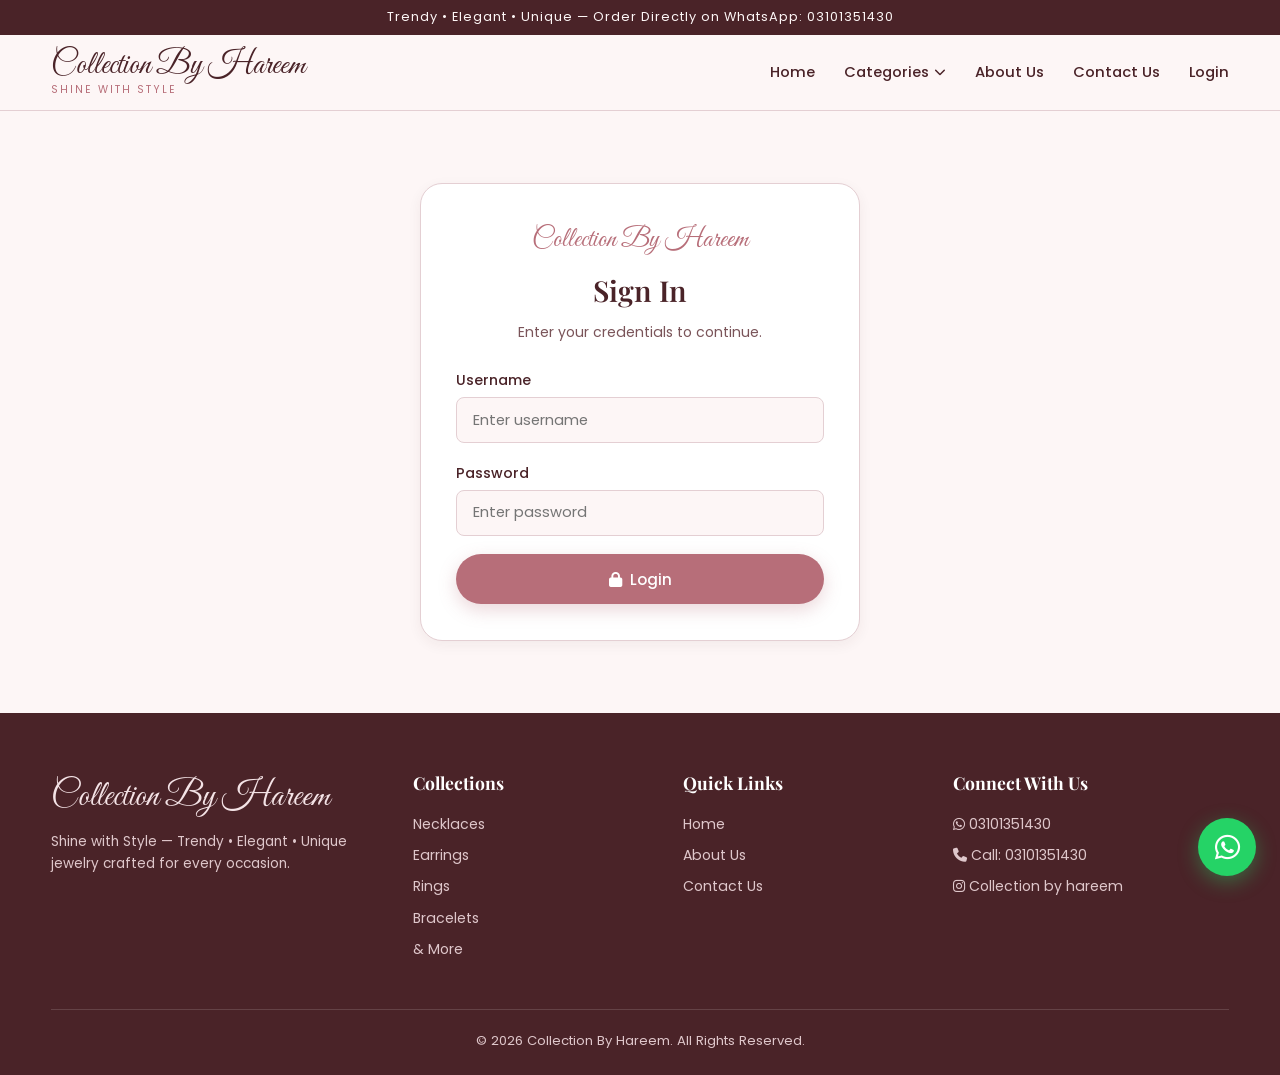
<file: admin.html>
<!DOCTYPE html>
<html lang="en">
<head>
  <meta charset="UTF-8" />
  <meta name="viewport" content="width=device-width, initial-scale=1.0" />
  <meta name="description" content="Manage products for Collection By Hareem." />
  <meta property="og:title" content="Control Panel | Collection By Hareem" />
  <meta property="og:description" content="Manage products for Collection By Hareem." />
  <meta property="og:type" content="website" />
  <title>Control Panel | Collection By Hareem</title>
  <link rel="preconnect" href="https://fonts.googleapis.com" />
  <link rel="preconnect" href="https://fonts.gstatic.com" crossorigin />
  <link href="https://fonts.googleapis.com/css2?family=Great+Vibes&family=Playfair+Display:wght@500;600;700&family=Poppins:wght@300;400;500;600&display=swap" rel="stylesheet" />
  <link rel="stylesheet" href="https://cdnjs.cloudflare.com/ajax/libs/font-awesome/6.5.2/css/all.min.css" />
  <link rel="stylesheet" href="./css/reset.css" />
  <link rel="stylesheet" href="./css/style.css" />
  <link rel="stylesheet" href="./css/responsive.css" />
</head>
<body>
  <div class="top-bar">Trendy &bull; Elegant &bull; Unique &mdash; Order Directly on WhatsApp: 03101351430</div>

  <header class="navbar" id="repeatNav">
    
  </header>
  <main>
    <section class="section">
      <div class="container">
        <div class="admin-header-bar">
          <div>
            <h1 class="section-title" style="font-size: 2rem; margin-bottom: 0.2rem;">Store Control Panel</h1>
            <span id="storageModeBadge" class="mode-badge">Checking mode...</span>
          </div>
          <div style="display: flex; gap: 0.75rem;">
            <a href="./index.html" class="btn btn-outline btn-sm">View Live Store</a>
            <button type="button" id="logoutBtn" class="btn btn-danger btn-sm">
              <i class="fa-solid fa-right-from-bracket"></i> Logout
            </button>
          </div>
        </div>

        <div class="admin-layout">
          <!-- Left: Add / Edit Product Form -->
          <div class="admin-panel-card">
            <h2 id="formHeading" class="section-title" style="font-size: 1.45rem; margin-bottom: 1.2rem;">Add New Product</h2>
            <form id="adminProductForm">
              <div class="form-row-2">
                <div class="form-group">
                  <label for="prodId">Product Code (SKU) *</label>
                  <input type="text" id="prodId" required placeholder="e.g., CBH-NK-107" />
                </div>
                <div class="form-group">
                  <label for="prodCategory">Category *</label>
                  <select id="prodCategory" required>
                    <option value="necklaces">Necklaces</option>
                    <option value="earrings">Earrings</option>
                    <option value="rings">Rings</option>
                    <option value="bracelets">Bracelets</option>
                    <option value="more">&amp; More</option>
                  </select>
                </div>
              </div>

              <div class="form-group">
                <label for="prodName">Product Name *</label>
                <input type="text" id="prodName" required placeholder="e.g., Rose Gold Pearl Pendant" />
              </div>

              <div class="form-row-2">
                <div class="form-group">
                  <label for="prodPrice">Price (PKR) *</label>
                  <input type="number" id="prodPrice" required min="1" placeholder="2500" />
                </div>
                <div class="form-group">
                  <label for="prodBadge">Badge (Optional)</label>
                  <input type="text" id="prodBadge" placeholder="New / Bestseller" />
                </div>
              </div>

              <div class="form-group">
                <label for="prodMaterial">Material</label>
                <input type="text" id="prodMaterial" placeholder="e.g., Rose Gold Plated & Zircon" />
              </div>

              <div class="form-group">
                <label for="prodCare">Care Guide</label>
                <input type="text" id="prodCare" placeholder="e.g., Keep away from perfume & water" />
              </div>

              <div class="form-group">
                <label for="prodDesc">Description *</label>
                <textarea id="prodDesc" required placeholder="Short elegant description..."></textarea>
              </div>

              <div class="form-group">
                <label for="prodImageFile">Upload Photo (Auto ImgBB Upload)</label>
                <input type="file" id="prodImageFile" accept="image/*" />
              </div>

              <div class="form-group">
                <label for="prodImageUrl">Or Paste Image URL *</label>
                <input type="url" id="prodImageUrl" required placeholder="https://..." />
                <div class="img-preview-box" id="imgPreviewBox">Image preview will appear here</div>
              </div>

              <div class="form-group" style="display: flex; align-items: center; gap: 0.5rem;">
                <input type="checkbox" id="prodFeatured" style="width: auto;" />
                <label for="prodFeatured" style="margin: 0;">Show in Home Featured Pieces</label>
              </div>

              <div style="display: flex; gap: 0.75rem;">
                <button type="submit" id="saveProdBtn" class="btn btn-primary" style="flex: 1;">Add Product</button>
                <button type="button" id="cancelEditBtn" class="btn btn-outline" style="display: none;">Cancel</button>
              </div>
            </form>
          </div>

          <!-- Right: Product List Table -->
          <div class="admin-panel-card">
            <h2 class="section-title" style="font-size: 1.45rem; margin-bottom: 1.2rem;">
              All Products (<span id="totalProdCount">0</span>)
            </h2>
            <div class="admin-table-wrap">
              <table class="admin-table">
                <thead>
                  <tr>
                    <th>Image</th>
                    <th>Product &amp; Code</th>
                    <th>Category</th>
                    <th>Price</th>
                    <th>Actions</th>
                  </tr>
                </thead>
                <tbody id="adminProductTableBody"></tbody>
              </table>
            </div>
          </div>
        </div>
      </div>
    </section>
  </main>
  <footer class="footer">
    <div class="container">
      <div class="footer-grid">
        <div>
          <div class="footer-brand">Collection By Hareem</div>
          <p class="footer-tagline">Shine with Style &mdash; Trendy &bull; Elegant &bull; Unique jewelry crafted for every occasion.</p>
        </div>

        <div>
          <h4>Collections</h4>
          <ul class="footer-links">
            <li><a href="./necklaces.html">Necklaces</a></li>
            <li><a href="./earrings.html">Earrings</a></li>
            <li><a href="./rings.html">Rings</a></li>
            <li><a href="./bracelets.html">Bracelets</a></li>
            <li><a href="./more.html">&amp; More</a></li>
          </ul>
        </div>

        <div>
          <h4>Quick Links</h4>
          <ul class="footer-links">
            <li><a href="./index.html">Home</a></li>
            <li><a href="./about.html">About Us</a></li>
            <li><a href="./contact.html">Contact Us</a></li>
          </ul>
        </div>

        <div>
          <h4>Connect With Us</h4>
          <ul class="footer-links">
            <li><a href="https://wa.me/923101351430?text=Assalam-o-Alaikum%20Collection%20By%20Hareem!" target="_blank" rel="noopener noreferrer"><i class="fa-brands fa-whatsapp"></i> 03101351430</a></li>
            <li><a href="tel:+923101351430"><i class="fa-solid fa-phone"></i> Call: 03101351430</a></li>
            <li><a href="https://instagram.com/" target="_blank" rel="noopener noreferrer"><i class="fa-brands fa-instagram"></i> Collection by hareem</a></li>
          </ul>
        </div>
      </div>

      <div class="footer-bottom">
        &copy; 2026 Collection By Hareem. All Rights Reserved.
      </div>
    </div>
  </footer>

  <a href="https://wa.me/923101351430?text=Assalam-o-Alaikum%20Collection%20By%20Hareem!%20I%20would%20like%20to%20inquire%20about%20your%20jewelry."
     target="_blank" rel="noopener noreferrer" class="floating-wa" aria-label="Chat on WhatsApp">
    <i class="fa-brands fa-whatsapp"></i>
  </a>

  <script src="./js/config.js"></script>
  <script src="./js/data.js"></script>
  <script src="./js/components.js"></script>
  <script src="./js/auth.js"></script>
  <script src="./js/admin.js"></script>
</body>
</html>
</file>
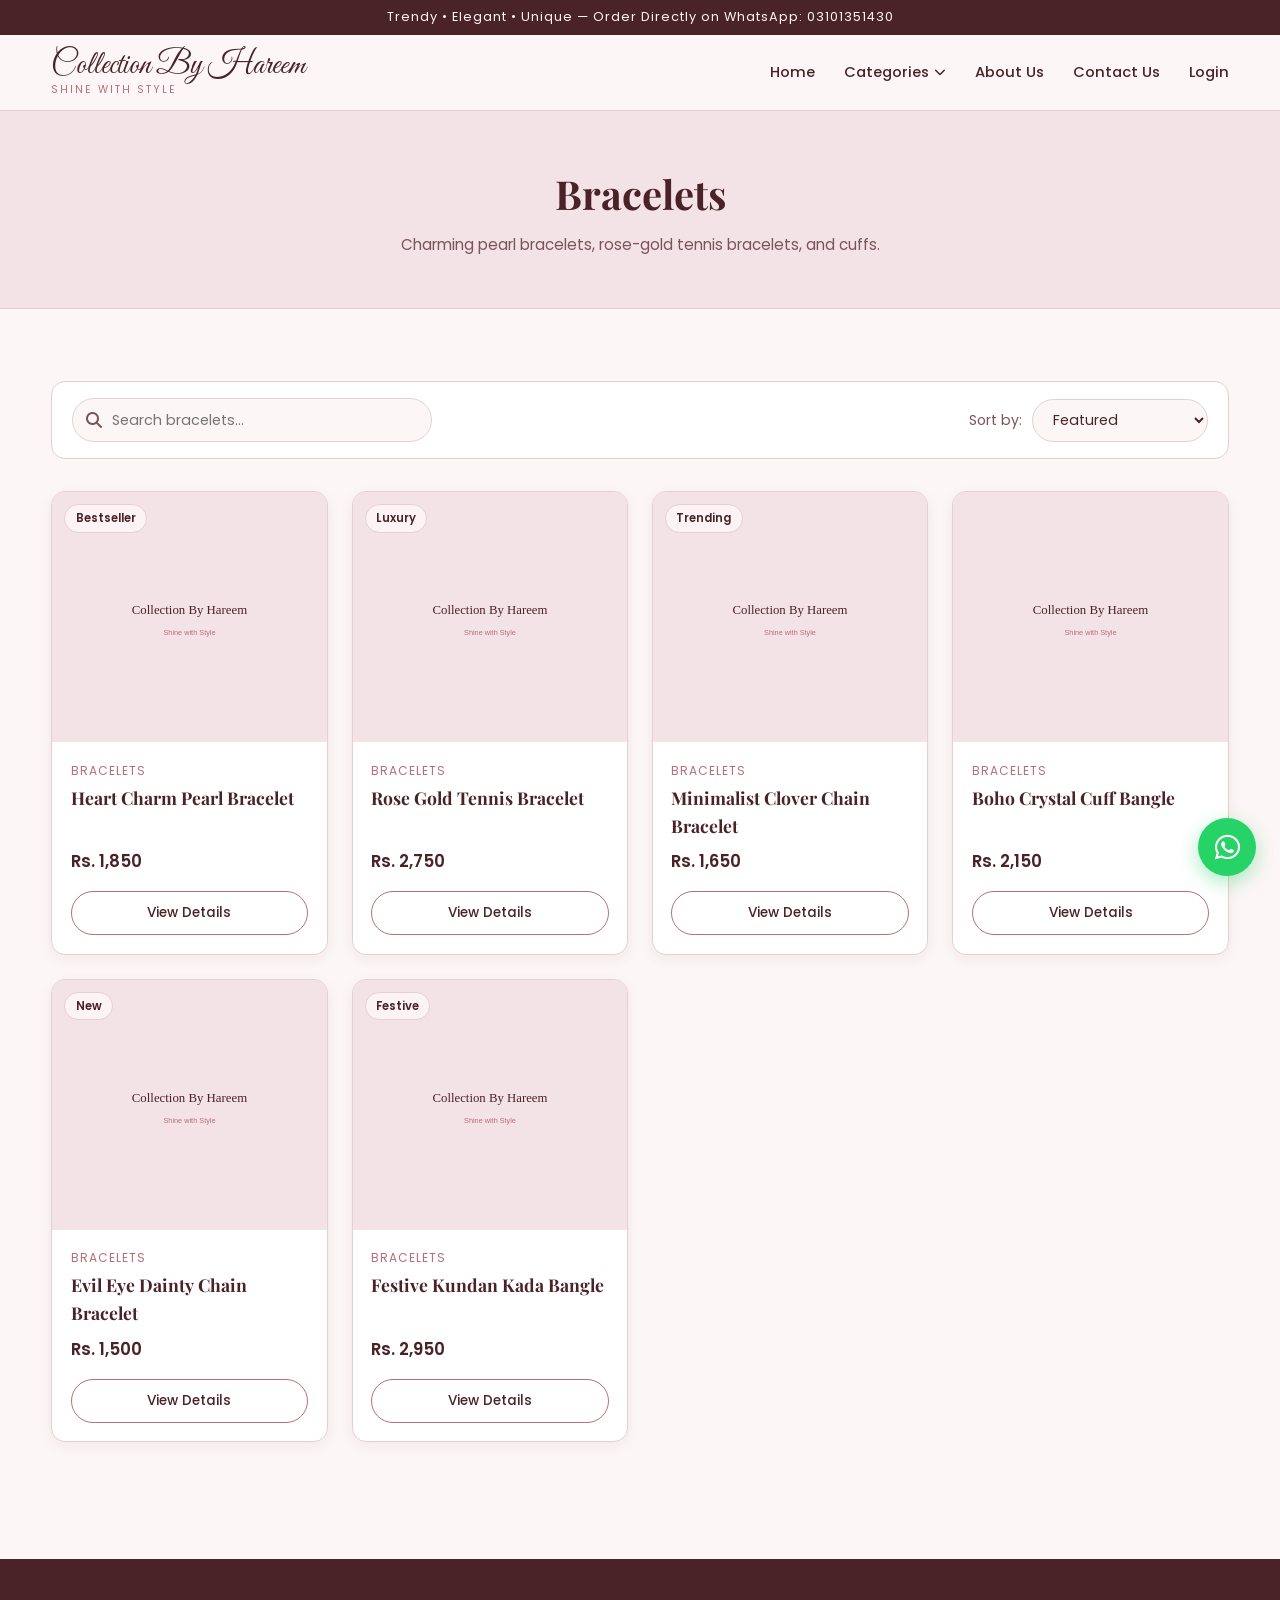
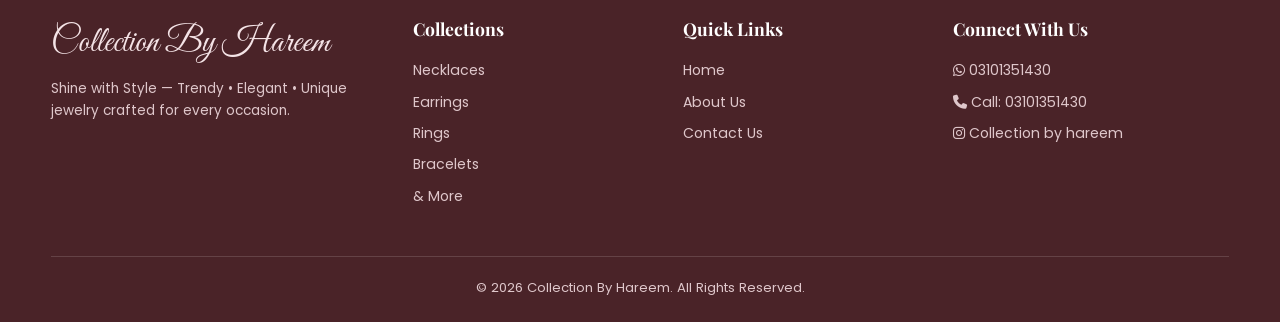
<file: bracelets.html>
<!DOCTYPE html>
<html lang="en">
<head>
  <meta charset="UTF-8" />
  <meta name="viewport" content="width=device-width, initial-scale=1.0" />
  <meta name="description" content="Charming pearl bracelets, rose-gold tennis bracelets, and cuffs." />
  <meta property="og:title" content="Bracelets | Collection By Hareem" />
  <meta property="og:description" content="Charming pearl bracelets, rose-gold tennis bracelets, and cuffs." />
  <meta property="og:type" content="website" />
  <title>Bracelets | Collection By Hareem</title>
  <link rel="preconnect" href="https://fonts.googleapis.com" />
  <link rel="preconnect" href="https://fonts.gstatic.com" crossorigin />
  <link href="https://fonts.googleapis.com/css2?family=Great+Vibes&family=Playfair+Display:wght@500;600;700&family=Poppins:wght@300;400;500;600&display=swap" rel="stylesheet" />
  <link rel="stylesheet" href="https://cdnjs.cloudflare.com/ajax/libs/font-awesome/6.5.2/css/all.min.css" />
  <link rel="stylesheet" href="./css/reset.css" />
  <link rel="stylesheet" href="./css/style.css" />
  <link rel="stylesheet" href="./css/responsive.css" />
</head>
<body>
  <div class="top-bar">Trendy &bull; Elegant &bull; Unique &mdash; Order Directly on WhatsApp: 03101351430</div>

  <header class="navbar" id="repeatNav">
    
  </header>
  <main>
    <section class="page-banner">
      <div class="container">
        <h1>Bracelets</h1>
        <p>Charming pearl bracelets, rose-gold tennis bracelets, and cuffs.</p>
      </div>
    </section>

    <section class="section">
      <div class="container">
        <div class="toolbar">
          <div class="search-box">
            <i class="fa-solid fa-magnifying-glass"></i>
            <input type="text" id="searchInput" placeholder="Search bracelets..." aria-label="Search products" />
          </div>

          <div class="sort-box">
            <label for="sortSelect">Sort by:</label>
            <select id="sortSelect">
              <option value="featured">Featured</option>
              <option value="price-asc">Price: Low to High</option>
              <option value="price-desc">Price: High to Low</option>
            </select>
          </div>
        </div>

        <div class="product-grid" id="categoryProducts" data-category="bracelets"></div>
        <nav class="pagination" id="pagination" aria-label="Product pagination"></nav>
      </div>
    </section>
  </main>
  <footer class="footer">
    <div class="container">
      <div class="footer-grid">
        <div>
          <div class="footer-brand">Collection By Hareem</div>
          <p class="footer-tagline">Shine with Style &mdash; Trendy &bull; Elegant &bull; Unique jewelry crafted for every occasion.</p>
        </div>

        <div>
          <h4>Collections</h4>
          <ul class="footer-links">
            <li><a href="./necklaces.html">Necklaces</a></li>
            <li><a href="./earrings.html">Earrings</a></li>
            <li><a href="./rings.html">Rings</a></li>
            <li><a href="./bracelets.html">Bracelets</a></li>
            <li><a href="./more.html">&amp; More</a></li>
          </ul>
        </div>

        <div>
          <h4>Quick Links</h4>
          <ul class="footer-links">
            <li><a href="./index.html">Home</a></li>
            <li><a href="./about.html">About Us</a></li>
            <li><a href="./contact.html">Contact Us</a></li>
          </ul>
        </div>

        <div>
          <h4>Connect With Us</h4>
          <ul class="footer-links">
            <li><a href="https://wa.me/923101351430?text=Assalam-o-Alaikum%20Collection%20By%20Hareem!" target="_blank" rel="noopener noreferrer"><i class="fa-brands fa-whatsapp"></i> 03101351430</a></li>
            <li><a href="tel:+923101351430"><i class="fa-solid fa-phone"></i> Call: 03101351430</a></li>
            <li><a href="https://instagram.com/" target="_blank" rel="noopener noreferrer"><i class="fa-brands fa-instagram"></i> Collection by hareem</a></li>
          </ul>
        </div>
      </div>

      <div class="footer-bottom">
        &copy; 2026 Collection By Hareem. All Rights Reserved.
      </div>
    </div>
  </footer>

  <a href="https://wa.me/923101351430?text=Assalam-o-Alaikum%20Collection%20By%20Hareem!%20I%20would%20like%20to%20inquire%20about%20your%20jewelry."
     target="_blank" rel="noopener noreferrer" class="floating-wa" aria-label="Chat on WhatsApp">
    <i class="fa-brands fa-whatsapp"></i>
  </a>

  <script src="./js/config.js"></script>
  <script src="./js/data.js"></script>
  <script src="./js/components.js"></script>
  <script src="./js/products.js"></script>
  <script src="./js/navbar.js"></script>
</body>
</html>
</file>
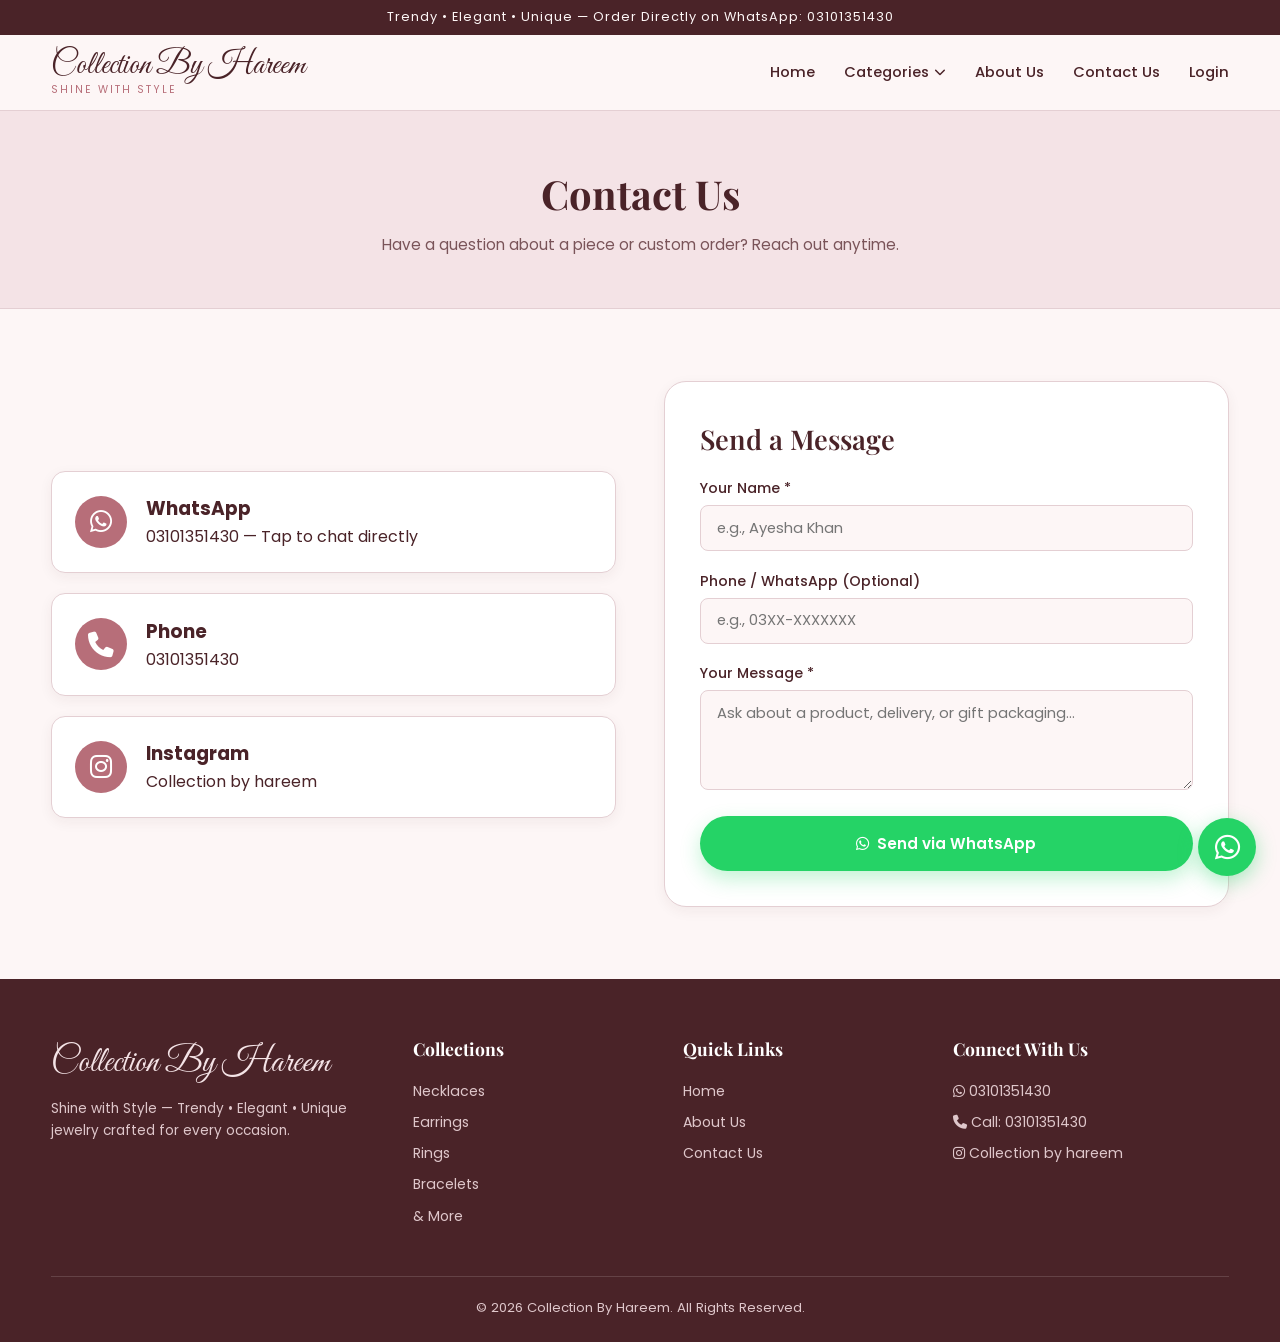
<file: contact.html>
<!DOCTYPE html>
<html lang="en">
<head>
  <meta charset="UTF-8" />
  <meta name="viewport" content="width=device-width, initial-scale=1.0" />
  <meta name="description" content="Get in touch with Collection By Hareem via WhatsApp, Phone, or Instagram." />
  <meta property="og:title" content="Contact Us | Collection By Hareem" />
  <meta property="og:description" content="Get in touch with Collection By Hareem via WhatsApp, Phone, or Instagram." />
  <meta property="og:type" content="website" />
  <title>Contact Us | Collection By Hareem</title>
  <link rel="preconnect" href="https://fonts.googleapis.com" />
  <link rel="preconnect" href="https://fonts.gstatic.com" crossorigin />
  <link href="https://fonts.googleapis.com/css2?family=Great+Vibes&family=Playfair+Display:wght@500;600;700&family=Poppins:wght@300;400;500;600&display=swap" rel="stylesheet" />
  <link rel="stylesheet" href="https://cdnjs.cloudflare.com/ajax/libs/font-awesome/6.5.2/css/all.min.css" />
  <link rel="stylesheet" href="./css/reset.css" />
  <link rel="stylesheet" href="./css/style.css" />
  <link rel="stylesheet" href="./css/responsive.css" />
</head>
<body>
  <div class="top-bar">Trendy &bull; Elegant &bull; Unique &mdash; Order Directly on WhatsApp: 03101351430</div>

  <header class="navbar" id="repeatNav">
    
  </header>
  <main>
    <section class="page-banner">
      <div class="container">
        <h1>Contact Us</h1>
        <p>Have a question about a piece or custom order? Reach out anytime.</p>
      </div>
    </section>

    <section class="section">
      <div class="container contact-grid">
        <div class="contact-cards">
          <a href="https://wa.me/923101351430?text=Assalam-o-Alaikum%20Collection%20By%20Hareem!" target="_blank" rel="noopener noreferrer" class="contact-card">
            <i class="fa-brands fa-whatsapp"></i>
            <div>
              <h3>WhatsApp</h3>
              <p>03101351430 &mdash; Tap to chat directly</p>
            </div>
          </a>

          <a href="tel:+923101351430" class="contact-card">
            <i class="fa-solid fa-phone"></i>
            <div>
              <h3>Phone</h3>
              <p>03101351430</p>
            </div>
          </a>

          <a href="https://instagram.com/" target="_blank" rel="noopener noreferrer" class="contact-card">
            <i class="fa-brands fa-instagram"></i>
            <div>
              <h3>Instagram</h3>
              <p>Collection by hareem</p>
            </div>
          </a>
        </div>

        <div class="contact-form-box">
          <h2 class="section-title" style="font-size: 1.7rem; margin-bottom: 1rem;">Send a Message</h2>
          <form id="contactForm">
            <div class="form-group">
              <label for="contactName">Your Name *</label>
              <input type="text" id="contactName" required placeholder="e.g., Ayesha Khan" />
            </div>
            <div class="form-group">
              <label for="contactPhone">Phone / WhatsApp (Optional)</label>
              <input type="tel" id="contactPhone" placeholder="e.g., 03XX-XXXXXXX" />
            </div>
            <div class="form-group">
              <label for="contactMessage">Your Message *</label>
              <textarea id="contactMessage" required placeholder="Ask about a product, delivery, or gift packaging..."></textarea>
            </div>
            <button type="submit" class="btn btn-whatsapp" style="width: 100%;">
              <i class="fa-brands fa-whatsapp"></i> Send via WhatsApp
            </button>
          </form>
        </div>
      </div>
    </section>
  </main>
  <footer class="footer">
    <div class="container">
      <div class="footer-grid">
        <div>
          <div class="footer-brand">Collection By Hareem</div>
          <p class="footer-tagline">Shine with Style &mdash; Trendy &bull; Elegant &bull; Unique jewelry crafted for every occasion.</p>
        </div>

        <div>
          <h4>Collections</h4>
          <ul class="footer-links">
            <li><a href="./necklaces.html">Necklaces</a></li>
            <li><a href="./earrings.html">Earrings</a></li>
            <li><a href="./rings.html">Rings</a></li>
            <li><a href="./bracelets.html">Bracelets</a></li>
            <li><a href="./more.html">&amp; More</a></li>
          </ul>
        </div>

        <div>
          <h4>Quick Links</h4>
          <ul class="footer-links">
            <li><a href="./index.html">Home</a></li>
            <li><a href="./about.html">About Us</a></li>
            <li><a href="./contact.html">Contact Us</a></li>
          </ul>
        </div>

        <div>
          <h4>Connect With Us</h4>
          <ul class="footer-links">
            <li><a href="https://wa.me/923101351430?text=Assalam-o-Alaikum%20Collection%20By%20Hareem!" target="_blank" rel="noopener noreferrer"><i class="fa-brands fa-whatsapp"></i> 03101351430</a></li>
            <li><a href="tel:+923101351430"><i class="fa-solid fa-phone"></i> Call: 03101351430</a></li>
            <li><a href="https://instagram.com/" target="_blank" rel="noopener noreferrer"><i class="fa-brands fa-instagram"></i> Collection by hareem</a></li>
          </ul>
        </div>
      </div>

      <div class="footer-bottom">
        &copy; 2026 Collection By Hareem. All Rights Reserved.
      </div>
    </div>
  </footer>

  <a href="https://wa.me/923101351430?text=Assalam-o-Alaikum%20Collection%20By%20Hareem!%20I%20would%20like%20to%20inquire%20about%20your%20jewelry."
     target="_blank" rel="noopener noreferrer" class="floating-wa" aria-label="Chat on WhatsApp">
    <i class="fa-brands fa-whatsapp"></i>
  </a>

  <script src="./js/config.js"></script>
  <script src="./js/data.js"></script>
  <script src="./js/components.js"></script>
  <script src="./js/navbar.js"></script>
</body>
</html>
</file>
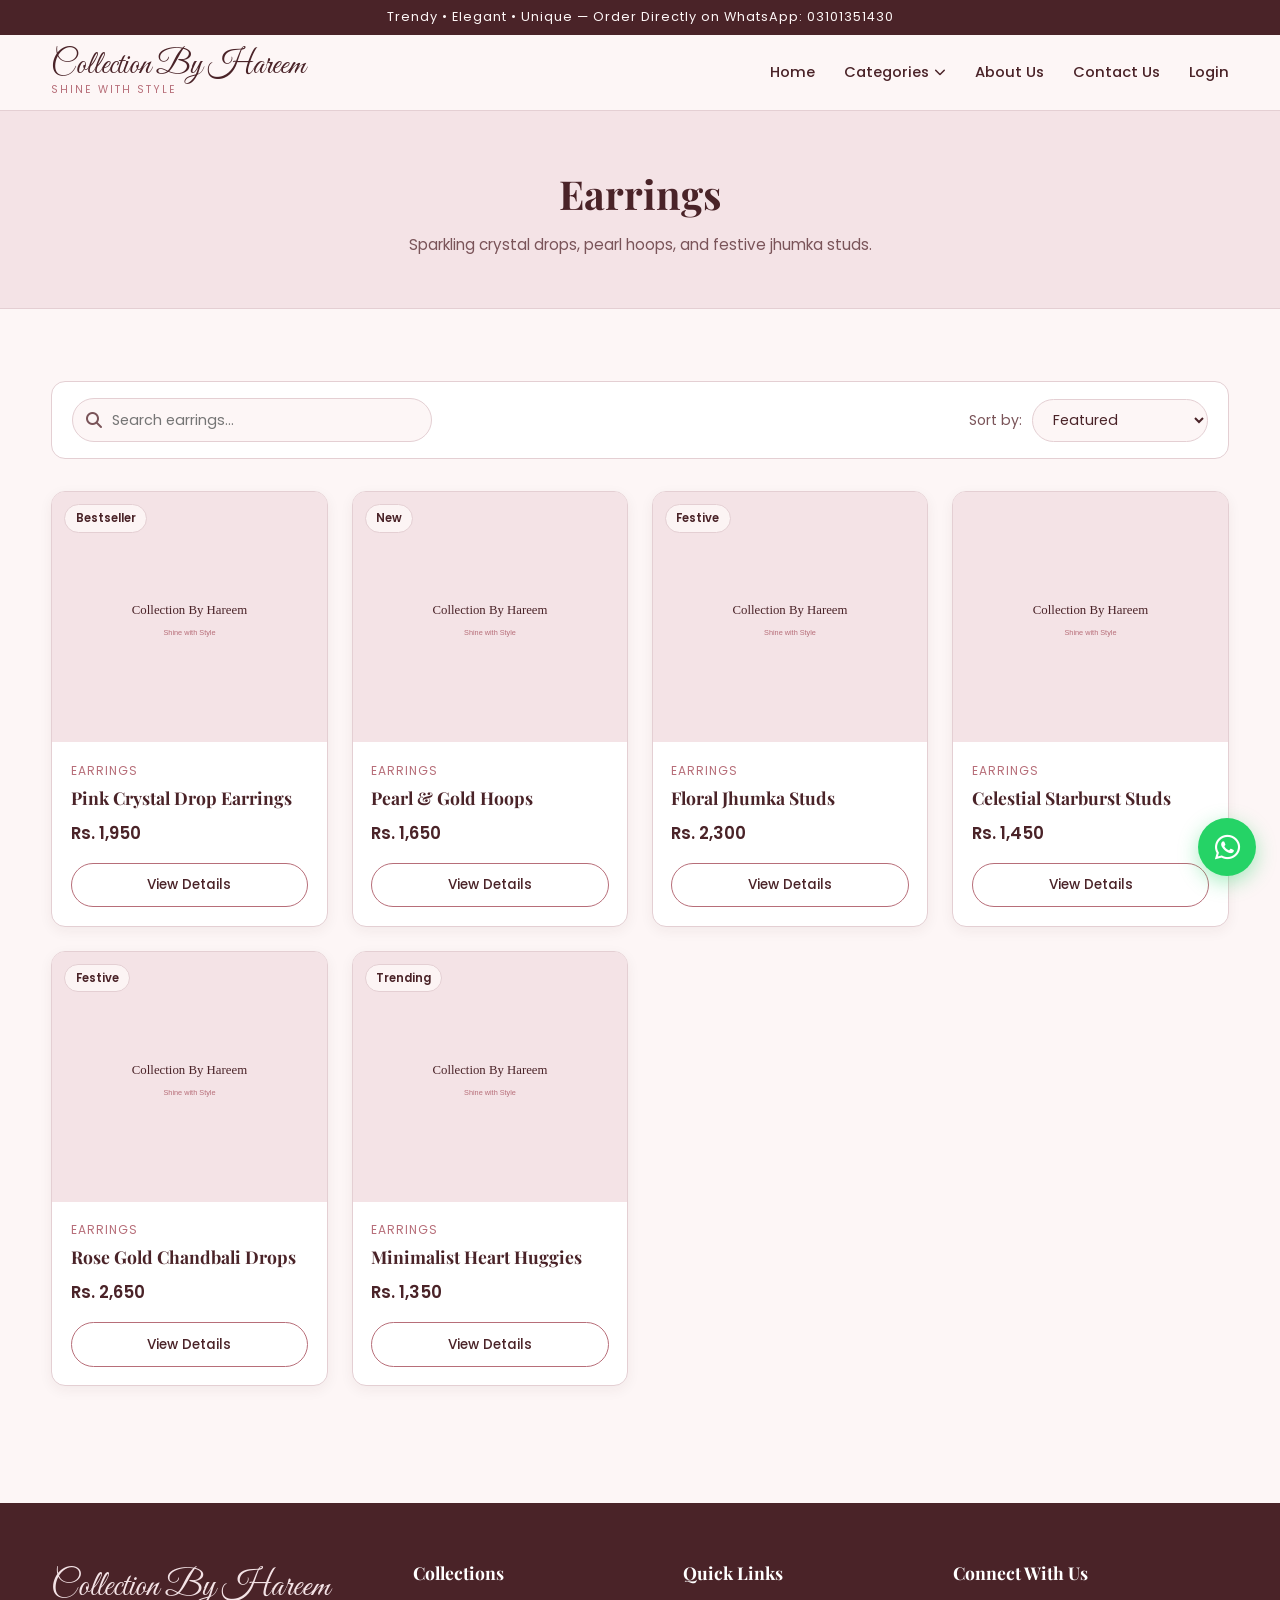
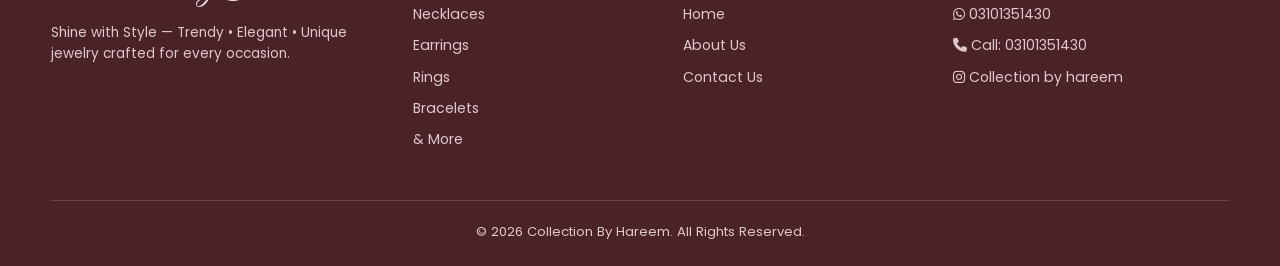
<file: earrings.html>
<!DOCTYPE html>
<html lang="en">
  <head>
    <meta charset="UTF-8" />
    <meta name="viewport" content="width=device-width, initial-scale=1.0" />
    <meta
      name="description"
      content="Sparkling crystal drops, pearl hoops, and festive jhumka studs."
    />
    <meta property="og:title" content="Earrings | Collection By Hareem" />
    <meta
      property="og:description"
      content="Sparkling crystal drops, pearl hoops, and festive jhumka studs."
    />
    <meta property="og:type" content="website" />
    <title>Earrings | Collection By Hareem</title>
    <link rel="preconnect" href="https://fonts.googleapis.com" />
    <link rel="preconnect" href="https://fonts.gstatic.com" crossorigin />
    <link
      href="https://fonts.googleapis.com/css2?family=Great+Vibes&family=Playfair+Display:wght@500;600;700&family=Poppins:wght@300;400;500;600&display=swap"
      rel="stylesheet"
    />
    <link
      rel="stylesheet"
      href="https://cdnjs.cloudflare.com/ajax/libs/font-awesome/6.5.2/css/all.min.css"
    />
    <link rel="stylesheet" href="./css/reset.css" />
    <link rel="stylesheet" href="./css/style.css" />
    <link rel="stylesheet" href="./css/responsive.css" />
  </head>
  <body>
    <div class="top-bar">
      Trendy &bull; Elegant &bull; Unique &mdash; Order Directly on WhatsApp:
      03101351430
    </div>

    <header class="navbar" id="repeatNav"></header>
    <main>
      <section class="page-banner">
        <div class="container">
          <h1>Earrings</h1>
          <p>Sparkling crystal drops, pearl hoops, and festive jhumka studs.</p>
        </div>
      </section>

      <section class="section">
        <div class="container">
          <div class="toolbar">
            <div class="search-box">
              <i class="fa-solid fa-magnifying-glass"></i>
              <input
                type="text"
                id="searchInput"
                placeholder="Search earrings..."
                aria-label="Search products"
              />
            </div>

            <div class="sort-box">
              <label for="sortSelect">Sort by:</label>
              <select id="sortSelect">
                <option value="featured">Featured</option>
                <option value="price-asc">Price: Low to High</option>
                <option value="price-desc">Price: High to Low</option>
              </select>
            </div>
          </div>

          <div
            class="product-grid"
            id="categoryProducts"
            data-category="earrings"
          >
          
        </div>
          <nav
            class="pagination"
            id="pagination"
            aria-label="Product pagination"
          ></nav>
        </div>
      </section>
    </main>
    <footer class="footer">
      <div class="container">
        <div class="footer-grid">
          <div>
            <div class="footer-brand">Collection By Hareem</div>
            <p class="footer-tagline">
              Shine with Style &mdash; Trendy &bull; Elegant &bull; Unique
              jewelry crafted for every occasion.
            </p>
          </div>

          <div>
            <h4>Collections</h4>
            <ul class="footer-links">
              <li><a href="./necklaces.html">Necklaces</a></li>
              <li><a href="./earrings.html">Earrings</a></li>
              <li><a href="./rings.html">Rings</a></li>
              <li><a href="./bracelets.html">Bracelets</a></li>
              <li><a href="./more.html">&amp; More</a></li>
            </ul>
          </div>

          <div>
            <h4>Quick Links</h4>
            <ul class="footer-links">
              <li><a href="./index.html">Home</a></li>
              <li><a href="./about.html">About Us</a></li>
              <li><a href="./contact.html">Contact Us</a></li>
            </ul>
          </div>

          <div>
            <h4>Connect With Us</h4>
            <ul class="footer-links">
              <li>
                <a
                  href="https://wa.me/923101351430?text=Assalam-o-Alaikum%20Collection%20By%20Hareem!"
                  target="_blank"
                  rel="noopener noreferrer"
                  ><i class="fa-brands fa-whatsapp"></i> 03101351430</a
                >
              </li>
              <li>
                <a href="tel:+923101351430"
                  ><i class="fa-solid fa-phone"></i> Call: 03101351430</a
                >
              </li>
              <li>
                <a
                  href="https://instagram.com/"
                  target="_blank"
                  rel="noopener noreferrer"
                  ><i class="fa-brands fa-instagram"></i> Collection by
                  hareem</a
                >
              </li>
            </ul>
          </div>
        </div>

        <div class="footer-bottom">
          &copy; 2026 Collection By Hareem. All Rights Reserved.
        </div>
      </div>
    </footer>

    <a
      href="https://wa.me/923101351430?text=Assalam-o-Alaikum%20Collection%20By%20Hareem!%20I%20would%20like%20to%20inquire%20about%20your%20jewelry."
      target="_blank"
      rel="noopener noreferrer"
      class="floating-wa"
      aria-label="Chat on WhatsApp"
    >
      <i class="fa-brands fa-whatsapp"></i>
    </a>

    <script src="./js/config.js"></script>
    <script src="./js/data.js"></script>
    <script src="./js/components.js"></script>
    <script src="./js/products.js"></script>
    <script src="./js/navbar.js"></script>
  </body>
</html>
</file>
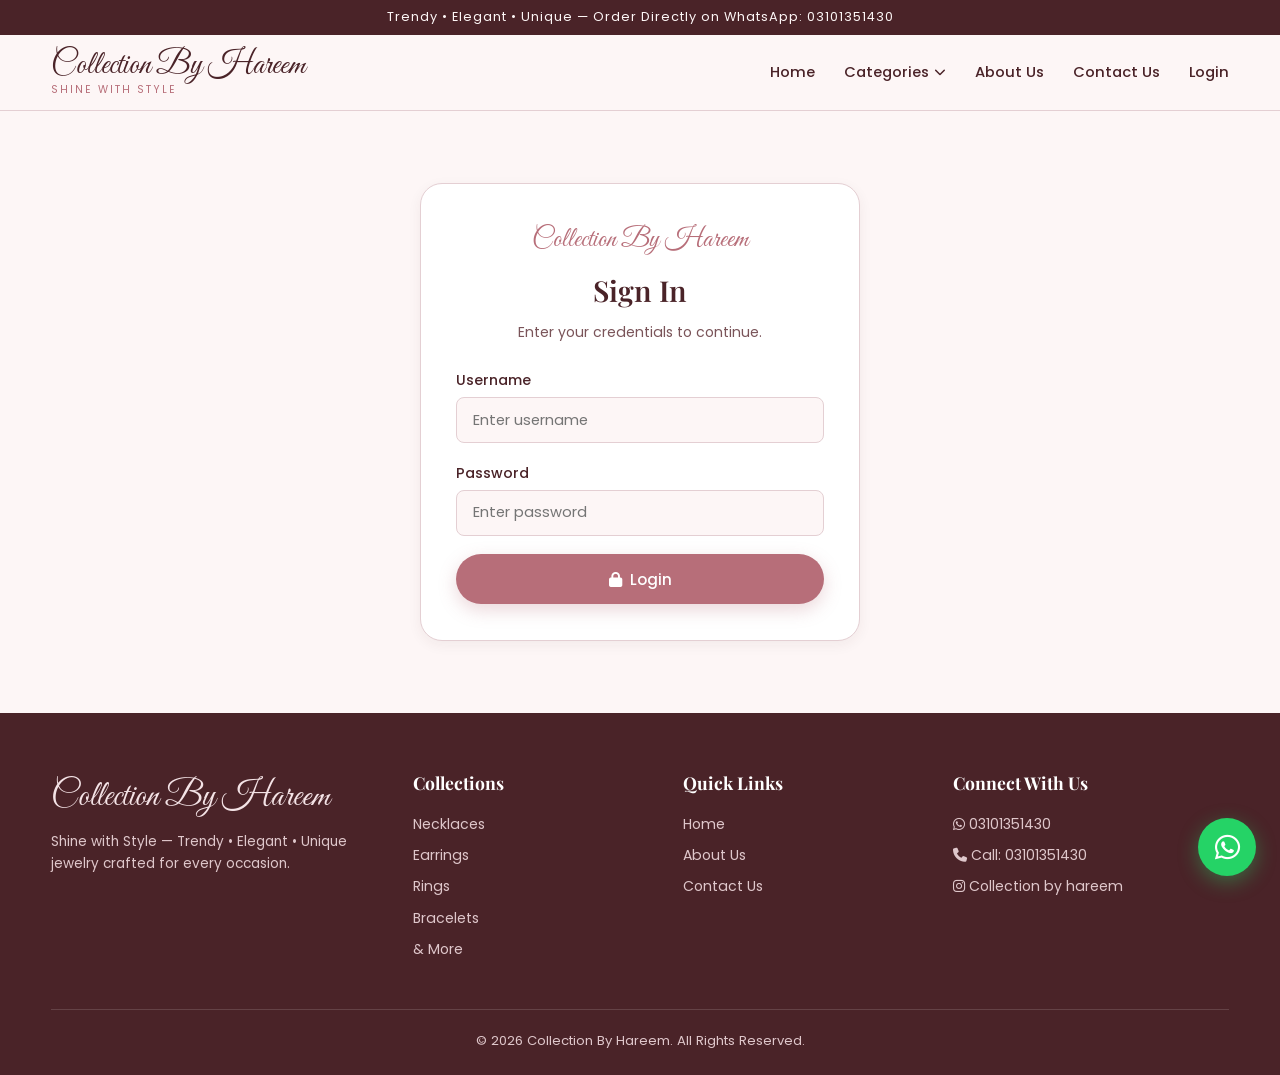
<file: login.html>
<!DOCTYPE html>
<html lang="en">
<head>
  <meta charset="UTF-8" />
  <meta name="viewport" content="width=device-width, initial-scale=1.0" />
  <meta name="description" content="Sign in to Collection By Hareem." />
  <meta property="og:title" content="Account Login | Collection By Hareem" />
  <meta property="og:description" content="Sign in to Collection By Hareem." />
  <meta property="og:type" content="website" />
  <title>Account Login | Collection By Hareem</title>
  <link rel="preconnect" href="https://fonts.googleapis.com" />
  <link rel="preconnect" href="https://fonts.gstatic.com" crossorigin />
  <link href="https://fonts.googleapis.com/css2?family=Great+Vibes&family=Playfair+Display:wght@500;600;700&family=Poppins:wght@300;400;500;600&display=swap" rel="stylesheet" />
  <link rel="stylesheet" href="https://cdnjs.cloudflare.com/ajax/libs/font-awesome/6.5.2/css/all.min.css" />
  <link rel="stylesheet" href="./css/reset.css" />
  <link rel="stylesheet" href="./css/style.css" />
  <link rel="stylesheet" href="./css/responsive.css" />
</head>
<body>
  <div class="top-bar">Trendy &bull; Elegant &bull; Unique &mdash; Order Directly on WhatsApp: 03101351430</div>

  <header class="navbar" id="repeatNav">
    
  </header>
  <main>
    <section class="section">
      <div class="container auth-wrapper">
        <div class="auth-card">
          <div style="text-align: center; margin-bottom: 1.6rem;">
            <span class="section-tagline" style="font-size: 1.7rem;">Collection By Hareem</span>
            <h1 class="section-title" style="font-size: 1.8rem;">Sign In</h1>
            <p style="font-size: 0.88rem; color: var(--text-muted);">Enter your credentials to continue.</p>
          </div>

          <form id="loginForm">
            <div class="form-group">
              <label for="loginUser">Username</label>
              <input type="text" id="loginUser" required autocomplete="username" placeholder="Enter username" />
            </div>
            <div class="form-group">
              <label for="loginPass">Password</label>
              <input type="password" id="loginPass" required autocomplete="current-password" placeholder="Enter password" />
            </div>
            <p id="loginError" style="color: var(--danger); font-size: 0.85rem; margin-bottom: 1rem;"></p>
            <button type="submit" class="btn btn-primary" style="width: 100%;">
              <i class="fa-solid fa-lock"></i> Login
            </button>
          </form>
        </div>
      </div>
    </section>
  </main>
  <footer class="footer">
    <div class="container">
      <div class="footer-grid">
        <div>
          <div class="footer-brand">Collection By Hareem</div>
          <p class="footer-tagline">Shine with Style &mdash; Trendy &bull; Elegant &bull; Unique jewelry crafted for every occasion.</p>
        </div>

        <div>
          <h4>Collections</h4>
          <ul class="footer-links">
            <li><a href="./necklaces.html">Necklaces</a></li>
            <li><a href="./earrings.html">Earrings</a></li>
            <li><a href="./rings.html">Rings</a></li>
            <li><a href="./bracelets.html">Bracelets</a></li>
            <li><a href="./more.html">&amp; More</a></li>
          </ul>
        </div>

        <div>
          <h4>Quick Links</h4>
          <ul class="footer-links">
            <li><a href="./index.html">Home</a></li>
            <li><a href="./about.html">About Us</a></li>
            <li><a href="./contact.html">Contact Us</a></li>
          </ul>
        </div>

        <div>
          <h4>Connect With Us</h4>
          <ul class="footer-links">
            <li><a href="https://wa.me/923101351430?text=Assalam-o-Alaikum%20Collection%20By%20Hareem!" target="_blank" rel="noopener noreferrer"><i class="fa-brands fa-whatsapp"></i> 03101351430</a></li>
            <li><a href="tel:+923101351430"><i class="fa-solid fa-phone"></i> Call: 03101351430</a></li>
            <li><a href="https://instagram.com/" target="_blank" rel="noopener noreferrer"><i class="fa-brands fa-instagram"></i> Collection by hareem</a></li>
          </ul>
        </div>
      </div>

      <div class="footer-bottom">
        &copy; 2026 Collection By Hareem. All Rights Reserved.
      </div>
    </div>
  </footer>

  <a href="https://wa.me/923101351430?text=Assalam-o-Alaikum%20Collection%20By%20Hareem!%20I%20would%20like%20to%20inquire%20about%20your%20jewelry."
     target="_blank" rel="noopener noreferrer" class="floating-wa" aria-label="Chat on WhatsApp">
    <i class="fa-brands fa-whatsapp"></i>
  </a>

  <script src="./js/config.js"></script>
  <script src="./js/data.js"></script>
  <script src="./js/components.js"></script>
  <script src="./js/auth.js"></script>
  <script src="./js/navbar.js"></script>
</body>
</html>
</file>
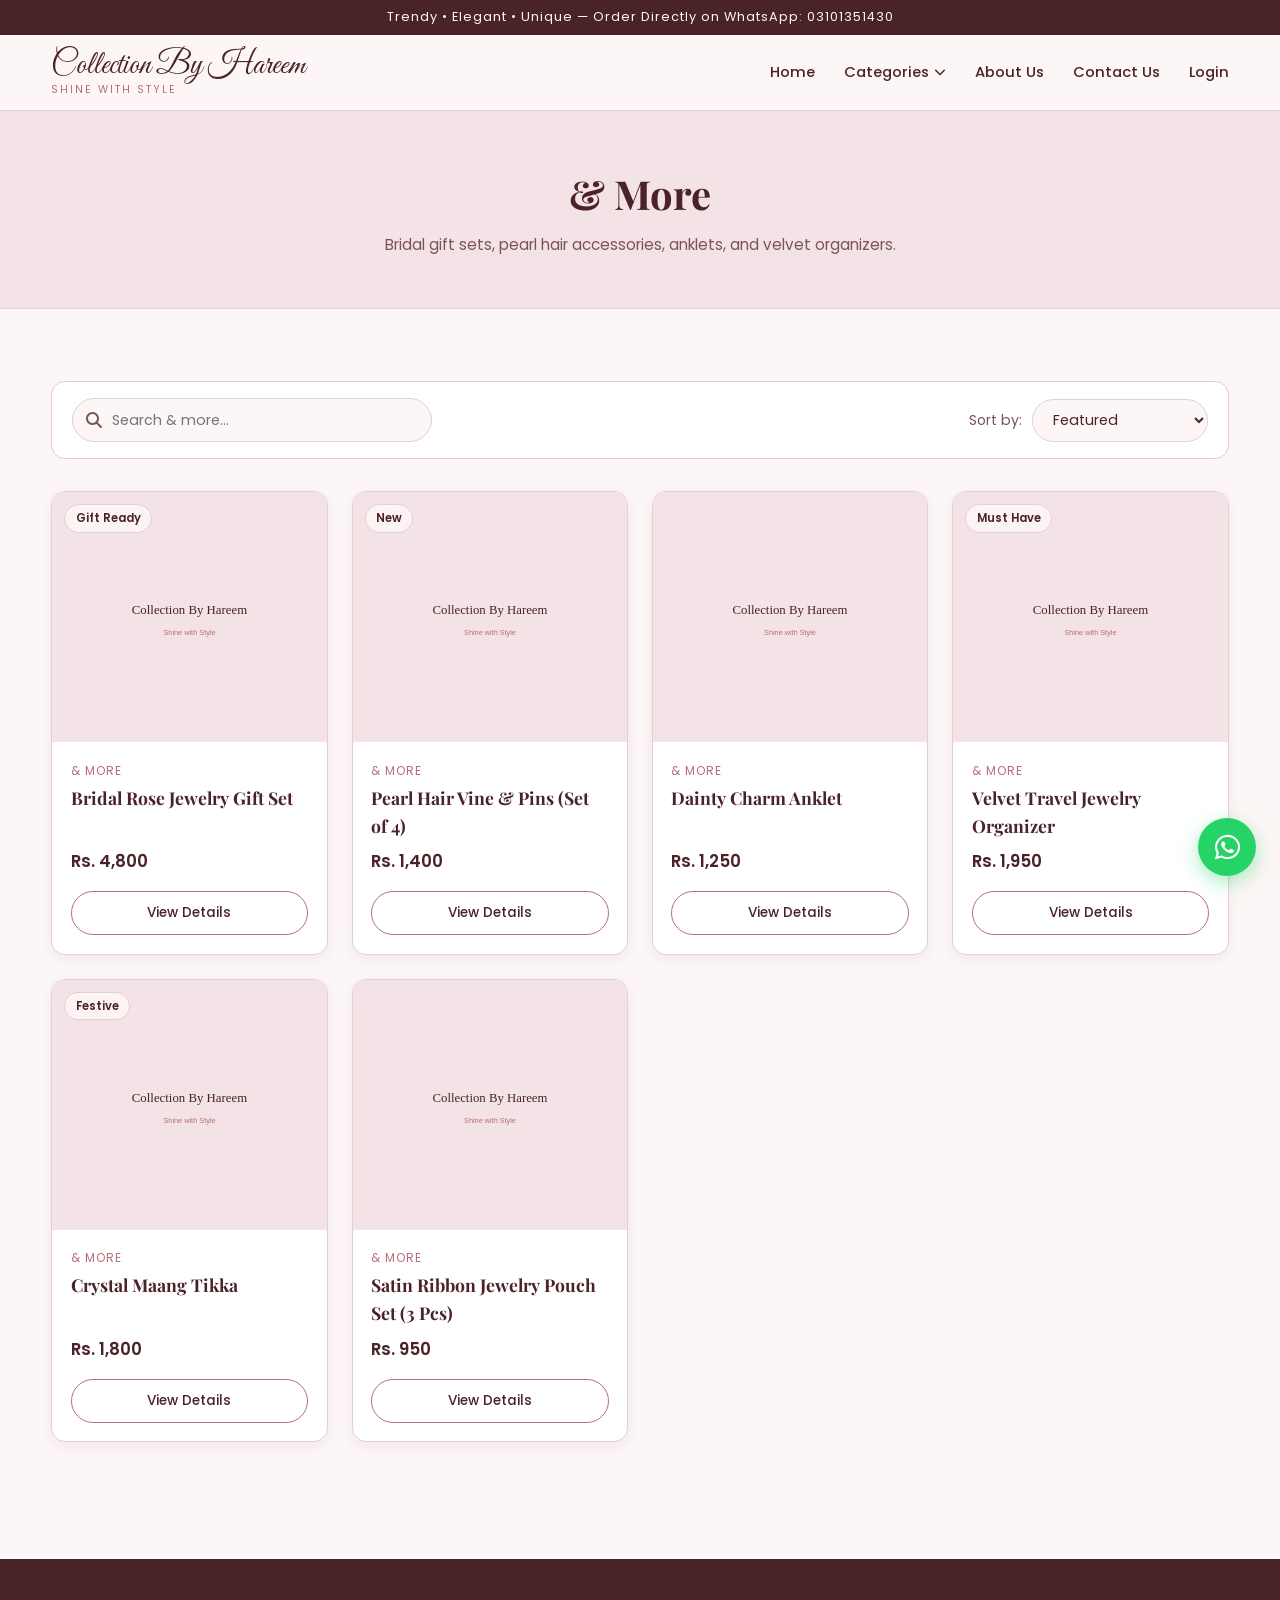
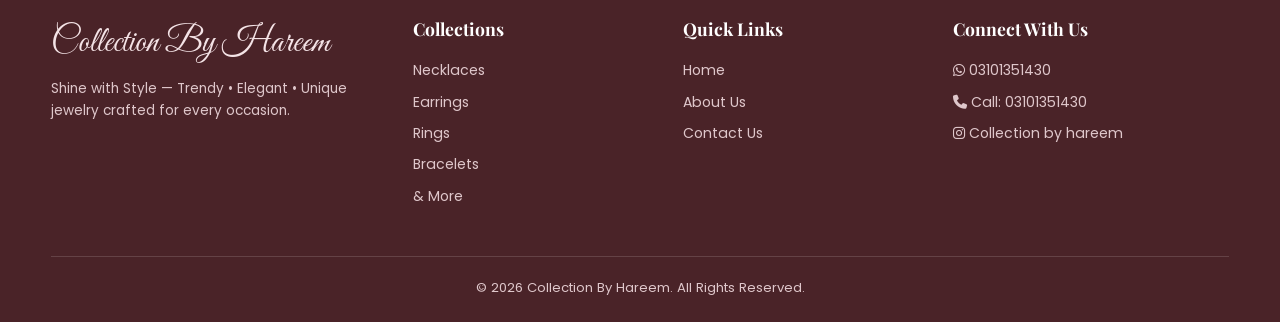
<file: more.html>
<!DOCTYPE html>
<html lang="en">
<head>
  <meta charset="UTF-8" />
  <meta name="viewport" content="width=device-width, initial-scale=1.0" />
  <meta name="description" content="Bridal gift sets, pearl hair accessories, anklets, and velvet organizers." />
  <meta property="og:title" content="& More | Collection By Hareem" />
  <meta property="og:description" content="Bridal gift sets, pearl hair accessories, anklets, and velvet organizers." />
  <meta property="og:type" content="website" />
  <title>& More | Collection By Hareem</title>
  <link rel="preconnect" href="https://fonts.googleapis.com" />
  <link rel="preconnect" href="https://fonts.gstatic.com" crossorigin />
  <link href="https://fonts.googleapis.com/css2?family=Great+Vibes&family=Playfair+Display:wght@500;600;700&family=Poppins:wght@300;400;500;600&display=swap" rel="stylesheet" />
  <link rel="stylesheet" href="https://cdnjs.cloudflare.com/ajax/libs/font-awesome/6.5.2/css/all.min.css" />
  <link rel="stylesheet" href="./css/reset.css" />
  <link rel="stylesheet" href="./css/style.css" />
  <link rel="stylesheet" href="./css/responsive.css" />
</head>
<body>
  <div class="top-bar">Trendy &bull; Elegant &bull; Unique &mdash; Order Directly on WhatsApp: 03101351430</div>

<header class="navbar" id="repeatNav">
    
  </header>
  <main>
    <section class="page-banner">
      <div class="container">
        <h1>& More</h1>
        <p>Bridal gift sets, pearl hair accessories, anklets, and velvet organizers.</p>
      </div>
    </section>

    <section class="section">
      <div class="container">
        <div class="toolbar">
          <div class="search-box">
            <i class="fa-solid fa-magnifying-glass"></i>
            <input type="text" id="searchInput" placeholder="Search & more..." aria-label="Search products" />
          </div>

          <div class="sort-box">
            <label for="sortSelect">Sort by:</label>
            <select id="sortSelect">
              <option value="featured">Featured</option>
              <option value="price-asc">Price: Low to High</option>
              <option value="price-desc">Price: High to Low</option>
            </select>
          </div>
        </div>

        <div class="product-grid" id="categoryProducts" data-category="more"></div>
        <nav class="pagination" id="pagination" aria-label="Product pagination"></nav>
      </div>
    </section>
  </main>
  <footer class="footer">
    <div class="container">
      <div class="footer-grid">
        <div>
          <div class="footer-brand">Collection By Hareem</div>
          <p class="footer-tagline">Shine with Style &mdash; Trendy &bull; Elegant &bull; Unique jewelry crafted for every occasion.</p>
        </div>

        <div>
          <h4>Collections</h4>
          <ul class="footer-links">
            <li><a href="./necklaces.html">Necklaces</a></li>
            <li><a href="./earrings.html">Earrings</a></li>
            <li><a href="./rings.html">Rings</a></li>
            <li><a href="./bracelets.html">Bracelets</a></li>
            <li><a href="./more.html">&amp; More</a></li>
          </ul>
        </div>

        <div>
          <h4>Quick Links</h4>
          <ul class="footer-links">
            <li><a href="./index.html">Home</a></li>
            <li><a href="./about.html">About Us</a></li>
            <li><a href="./contact.html">Contact Us</a></li>
          </ul>
        </div>

        <div>
          <h4>Connect With Us</h4>
          <ul class="footer-links">
            <li><a href="https://wa.me/923101351430?text=Assalam-o-Alaikum%20Collection%20By%20Hareem!" target="_blank" rel="noopener noreferrer"><i class="fa-brands fa-whatsapp"></i> 03101351430</a></li>
            <li><a href="tel:+923101351430"><i class="fa-solid fa-phone"></i> Call: 03101351430</a></li>
            <li><a href="https://instagram.com/" target="_blank" rel="noopener noreferrer"><i class="fa-brands fa-instagram"></i> Collection by hareem</a></li>
          </ul>
        </div>
      </div>

      <div class="footer-bottom">
        &copy; 2026 Collection By Hareem. All Rights Reserved.
      </div>
    </div>
  </footer>

  <a href="https://wa.me/923101351430?text=Assalam-o-Alaikum%20Collection%20By%20Hareem!%20I%20would%20like%20to%20inquire%20about%20your%20jewelry."
     target="_blank" rel="noopener noreferrer" class="floating-wa" aria-label="Chat on WhatsApp">
    <i class="fa-brands fa-whatsapp"></i>
  </a>

  <script src="./js/config.js"></script>
  <script src="./js/data.js"></script>
  <script src="./js/components.js"></script>
  <script src="./js/products.js"></script>
  <script src="./js/navbar.js"></script>
</body>
</html>
</file>
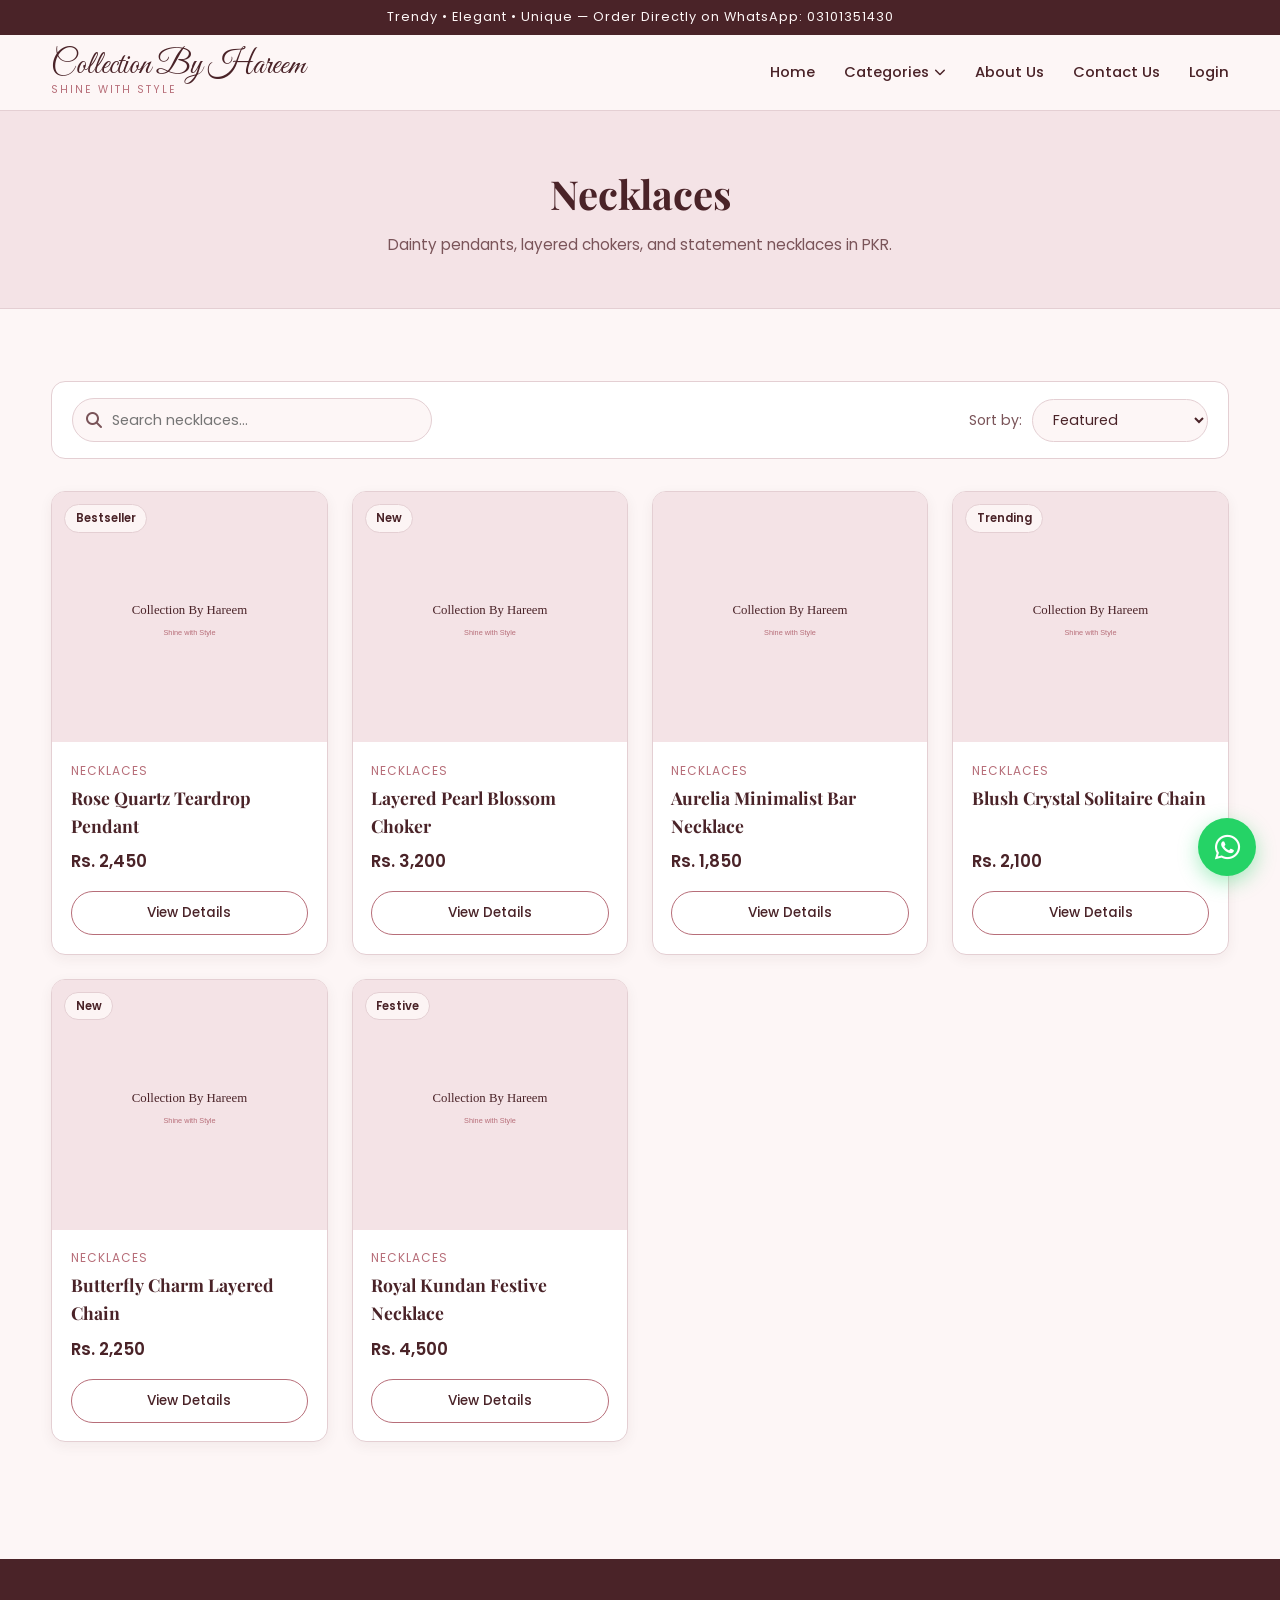
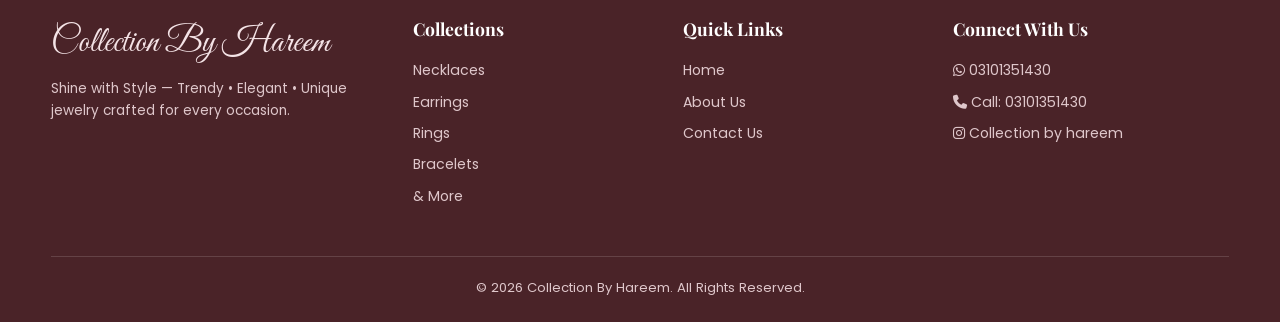
<file: necklaces.html>
<!DOCTYPE html>
<html lang="en">
<head>
  <meta charset="UTF-8" />
  <meta name="viewport" content="width=device-width, initial-scale=1.0" />
  <meta name="description" content="Dainty pendants, layered chokers, and statement necklaces in PKR." />
  <meta property="og:title" content="Necklaces | Collection By Hareem" />
  <meta property="og:description" content="Dainty pendants, layered chokers, and statement necklaces in PKR." />
  <meta property="og:type" content="website" />
  <title>Necklaces | Collection By Hareem</title>
  <link rel="preconnect" href="https://fonts.googleapis.com" />
  <link rel="preconnect" href="https://fonts.gstatic.com" crossorigin />
  <link href="https://fonts.googleapis.com/css2?family=Great+Vibes&family=Playfair+Display:wght@500;600;700&family=Poppins:wght@300;400;500;600&display=swap" rel="stylesheet" />
  <link rel="stylesheet" href="https://cdnjs.cloudflare.com/ajax/libs/font-awesome/6.5.2/css/all.min.css" />
  <link rel="stylesheet" href="./css/reset.css" />
  <link rel="stylesheet" href="./css/style.css" />
  <link rel="stylesheet" href="./css/responsive.css" />
</head>
<body>
  <div class="top-bar">Trendy &bull; Elegant &bull; Unique &mdash; Order Directly on WhatsApp: 03101351430</div>
<header class="navbar" id="repeatNav">
    
  </header>
  <main>
    <section class="page-banner">
      <div class="container">
        <h1>Necklaces</h1>
        <p>Dainty pendants, layered chokers, and statement necklaces in PKR.</p>
      </div>
    </section>

    <section class="section">
      <div class="container">
        <div class="toolbar">
          <div class="search-box">
            <i class="fa-solid fa-magnifying-glass"></i>
            <input type="text" id="searchInput" placeholder="Search necklaces..." aria-label="Search products" />
          </div>

          <div class="sort-box">
            <label for="sortSelect">Sort by:</label>
            <select id="sortSelect">
              <option value="featured">Featured</option>
              <option value="price-asc">Price: Low to High</option>
              <option value="price-desc">Price: High to Low</option>
            </select>
          </div>
        </div>

        <div class="product-grid" id="categoryProducts" data-category="necklaces"></div>
        <nav class="pagination" id="pagination" aria-label="Product pagination"></nav>
      </div>
    </section>
  </main>
  <footer class="footer">
    <div class="container">
      <div class="footer-grid">
        <div>
          <div class="footer-brand">Collection By Hareem</div>
          <p class="footer-tagline">Shine with Style &mdash; Trendy &bull; Elegant &bull; Unique jewelry crafted for every occasion.</p>
        </div>

        <div>
          <h4>Collections</h4>
          <ul class="footer-links">
            <li><a href="./necklaces.html">Necklaces</a></li>
            <li><a href="./earrings.html">Earrings</a></li>
            <li><a href="./rings.html">Rings</a></li>
            <li><a href="./bracelets.html">Bracelets</a></li>
            <li><a href="./more.html">&amp; More</a></li>
          </ul>
        </div>

        <div>
          <h4>Quick Links</h4>
          <ul class="footer-links">
            <li><a href="./index.html">Home</a></li>
            <li><a href="./about.html">About Us</a></li>
            <li><a href="./contact.html">Contact Us</a></li>
          </ul>
        </div>

        <div>
          <h4>Connect With Us</h4>
          <ul class="footer-links">
            <li><a href="https://wa.me/923101351430?text=Assalam-o-Alaikum%20Collection%20By%20Hareem!" target="_blank" rel="noopener noreferrer"><i class="fa-brands fa-whatsapp"></i> 03101351430</a></li>
            <li><a href="tel:+923101351430"><i class="fa-solid fa-phone"></i> Call: 03101351430</a></li>
            <li><a href="https://instagram.com/" target="_blank" rel="noopener noreferrer"><i class="fa-brands fa-instagram"></i> Collection by hareem</a></li>
          </ul>
        </div>
      </div>

      <div class="footer-bottom">
        &copy; 2026 Collection By Hareem. All Rights Reserved.
      </div>
    </div>
  </footer>

  <a href="https://wa.me/923101351430?text=Assalam-o-Alaikum%20Collection%20By%20Hareem!%20I%20would%20like%20to%20inquire%20about%20your%20jewelry."
     target="_blank" rel="noopener noreferrer" class="floating-wa" aria-label="Chat on WhatsApp">
    <i class="fa-brands fa-whatsapp"></i>
  </a>

  <script src="./js/config.js"></script>
  <script src="./js/data.js"></script>
  <script src="./js/components.js"></script>
  <script src="./js/products.js"></script>
  <script src="./js/navbar.js"></script>
</body>
</html>
</file>
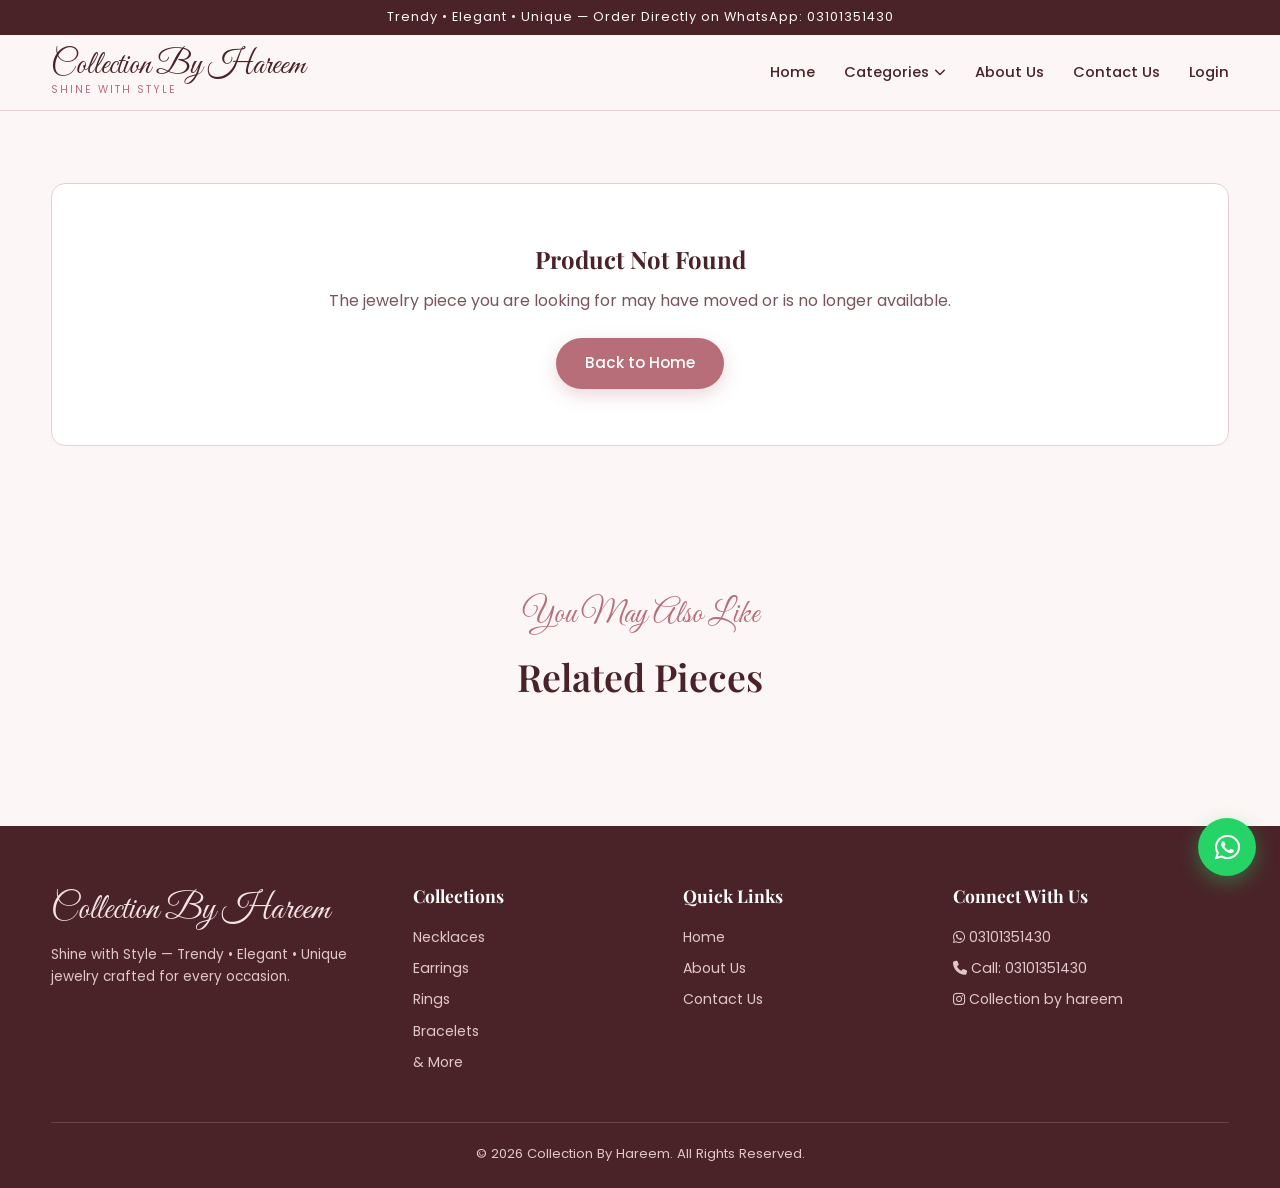
<file: product.html>
<!DOCTYPE html>
<html lang="en">
<head>
  <meta charset="UTF-8" />
  <meta name="viewport" content="width=device-width, initial-scale=1.0" />
  <meta name="description" content="View jewelry details and order directly on WhatsApp." />
  <meta property="og:title" content="Product Details | Collection By Hareem" />
  <meta property="og:description" content="View jewelry details and order directly on WhatsApp." />
  <meta property="og:type" content="website" />
  <title>Product Details | Collection By Hareem</title>
  <link rel="preconnect" href="https://fonts.googleapis.com" />
  <link rel="preconnect" href="https://fonts.gstatic.com" crossorigin />
  <link href="https://fonts.googleapis.com/css2?family=Great+Vibes&family=Playfair+Display:wght@500;600;700&family=Poppins:wght@300;400;500;600&display=swap" rel="stylesheet" />
  <link rel="stylesheet" href="https://cdnjs.cloudflare.com/ajax/libs/font-awesome/6.5.2/css/all.min.css" />
  <link rel="stylesheet" href="./css/reset.css" />
  <link rel="stylesheet" href="./css/style.css" />
  <link rel="stylesheet" href="./css/responsive.css" />
</head>
<body>
  <div class="top-bar">Trendy &bull; Elegant &bull; Unique &mdash; Order Directly on WhatsApp: 03101351430</div>

  <header class="navbar" id="repeatNav">
    
  </header>
  <main>
    <section class="section">
      <div class="container" id="productDetailContainer"></div>
    </section>

    <section class="section">
      <div class="container">
        <div class="section-header">
          <span class="section-tagline">You May Also Like</span>
          <h2 class="section-title">Related Pieces</h2>
        </div>
        <div class="product-grid" id="relatedProducts"></div>
      </div>
    </section>
  </main>
  <footer class="footer">
    <div class="container">
      <div class="footer-grid">
        <div>
          <div class="footer-brand">Collection By Hareem</div>
          <p class="footer-tagline">Shine with Style &mdash; Trendy &bull; Elegant &bull; Unique jewelry crafted for every occasion.</p>
        </div>

        <div>
          <h4>Collections</h4>
          <ul class="footer-links">
            <li><a href="./necklaces.html">Necklaces</a></li>
            <li><a href="./earrings.html">Earrings</a></li>
            <li><a href="./rings.html">Rings</a></li>
            <li><a href="./bracelets.html">Bracelets</a></li>
            <li><a href="./more.html">&amp; More</a></li>
          </ul>
        </div>

        <div>
          <h4>Quick Links</h4>
          <ul class="footer-links">
            <li><a href="./index.html">Home</a></li>
            <li><a href="./about.html">About Us</a></li>
            <li><a href="./contact.html">Contact Us</a></li>
          </ul>
        </div>

        <div>
          <h4>Connect With Us</h4>
          <ul class="footer-links">
            <li><a href="https://wa.me/923101351430?text=Assalam-o-Alaikum%20Collection%20By%20Hareem!" target="_blank" rel="noopener noreferrer"><i class="fa-brands fa-whatsapp"></i> 03101351430</a></li>
            <li><a href="tel:+923101351430"><i class="fa-solid fa-phone"></i> Call: 03101351430</a></li>
            <li><a href="https://instagram.com/" target="_blank" rel="noopener noreferrer"><i class="fa-brands fa-instagram"></i> Collection by hareem</a></li>
          </ul>
        </div>
      </div>

      <div class="footer-bottom">
        &copy; 2026 Collection By Hareem. All Rights Reserved.
      </div>
    </div>
  </footer>

  <a href="https://wa.me/923101351430?text=Assalam-o-Alaikum%20Collection%20By%20Hareem!%20I%20would%20like%20to%20inquire%20about%20your%20jewelry."
     target="_blank" rel="noopener noreferrer" class="floating-wa" aria-label="Chat on WhatsApp">
    <i class="fa-brands fa-whatsapp"></i>
  </a>

  <script src="./js/config.js"></script>
  <script src="./js/data.js"></script>
  <script src="./js/components.js"></script>
  <script src="./js/products.js"></script>
  <script src="./js/product-detail.js"></script>
  <script src="./js/navbar.js"></script>
</body>
</html>
</file>
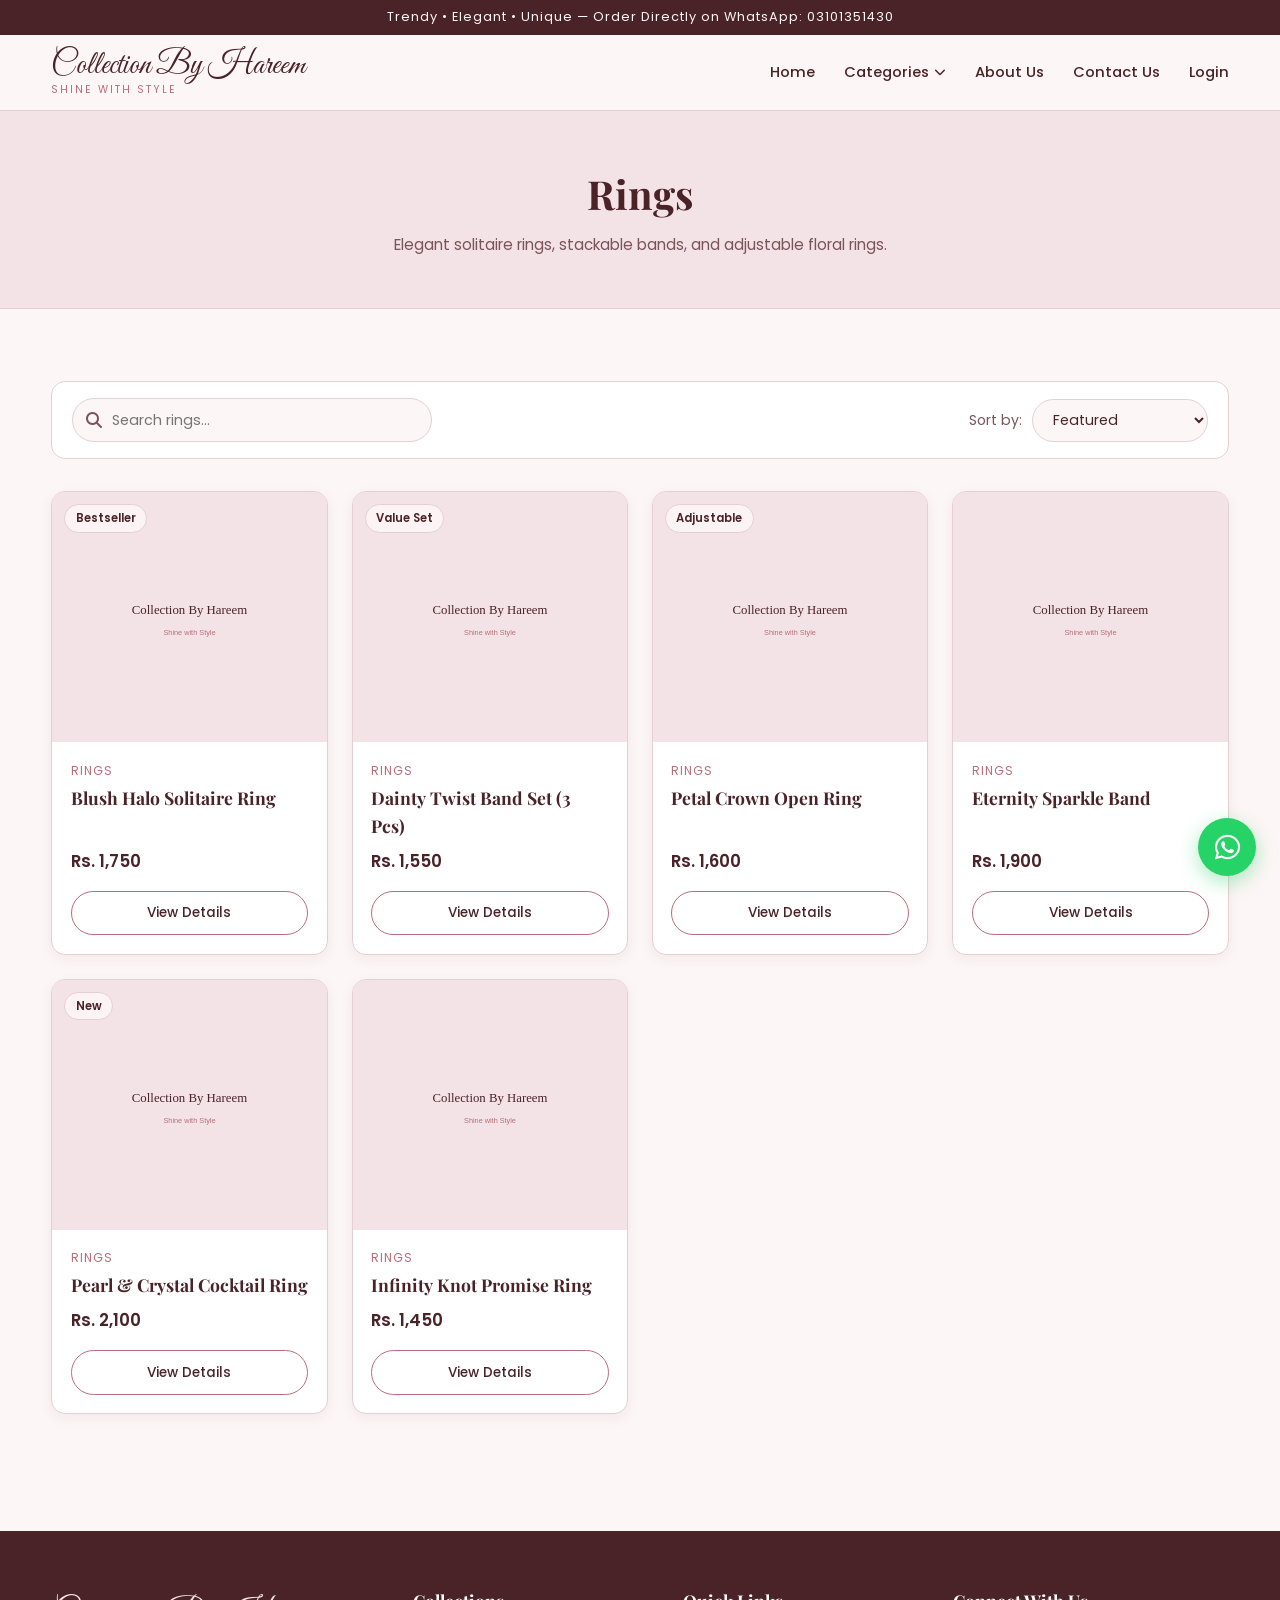
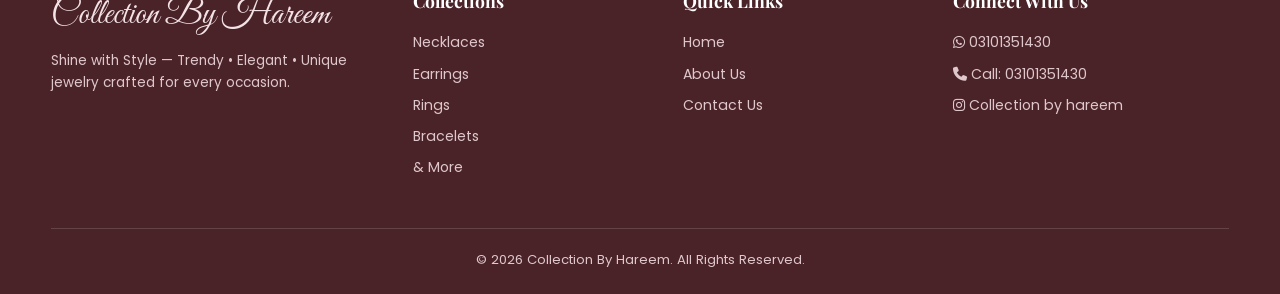
<file: rings.html>
<!DOCTYPE html>
<html lang="en">
<head>
  <meta charset="UTF-8" />
  <meta name="viewport" content="width=device-width, initial-scale=1.0" />
  <meta name="description" content="Elegant solitaire rings, stackable bands, and adjustable floral rings." />
  <meta property="og:title" content="Rings | Collection By Hareem" />
  <meta property="og:description" content="Elegant solitaire rings, stackable bands, and adjustable floral rings." />
  <meta property="og:type" content="website" />
  <title>Rings | Collection By Hareem</title>
  <link rel="preconnect" href="https://fonts.googleapis.com" />
  <link rel="preconnect" href="https://fonts.gstatic.com" crossorigin />
  <link href="https://fonts.googleapis.com/css2?family=Great+Vibes&family=Playfair+Display:wght@500;600;700&family=Poppins:wght@300;400;500;600&display=swap" rel="stylesheet" />
  <link rel="stylesheet" href="https://cdnjs.cloudflare.com/ajax/libs/font-awesome/6.5.2/css/all.min.css" />
  <link rel="stylesheet" href="./css/reset.css" />
  <link rel="stylesheet" href="./css/style.css" />
  <link rel="stylesheet" href="./css/responsive.css" />
</head>
<body>
  <div class="top-bar">Trendy &bull; Elegant &bull; Unique &mdash; Order Directly on WhatsApp: 03101351430</div>

  <header class="navbar" id="repeatNav">
    
  </header>
  <main>
    <section class="page-banner">
      <div class="container">
        <h1>Rings</h1>
        <p>Elegant solitaire rings, stackable bands, and adjustable floral rings.</p>
      </div>
    </section>

    <section class="section">
      <div class="container">
        <div class="toolbar">
          <div class="search-box">
            <i class="fa-solid fa-magnifying-glass"></i>
            <input type="text" id="searchInput" placeholder="Search rings..." aria-label="Search products" />
          </div>

          <div class="sort-box">
            <label for="sortSelect">Sort by:</label>
            <select id="sortSelect">
              <option value="featured">Featured</option>
              <option value="price-asc">Price: Low to High</option>
              <option value="price-desc">Price: High to Low</option>
            </select>
          </div>
        </div>

        <div class="product-grid" id="categoryProducts" data-category="rings"></div>
        <nav class="pagination" id="pagination" aria-label="Product pagination"></nav>
      </div>
    </section>
  </main>
  <footer class="footer">
    <div class="container">
      <div class="footer-grid">
        <div>
          <div class="footer-brand">Collection By Hareem</div>
          <p class="footer-tagline">Shine with Style &mdash; Trendy &bull; Elegant &bull; Unique jewelry crafted for every occasion.</p>
        </div>

        <div>
          <h4>Collections</h4>
          <ul class="footer-links">
            <li><a href="./necklaces.html">Necklaces</a></li>
            <li><a href="./earrings.html">Earrings</a></li>
            <li><a href="./rings.html">Rings</a></li>
            <li><a href="./bracelets.html">Bracelets</a></li>
            <li><a href="./more.html">&amp; More</a></li>
          </ul>
        </div>

        <div>
          <h4>Quick Links</h4>
          <ul class="footer-links">
            <li><a href="./index.html">Home</a></li>
            <li><a href="./about.html">About Us</a></li>
            <li><a href="./contact.html">Contact Us</a></li>
          </ul>
        </div>

        <div>
          <h4>Connect With Us</h4>
          <ul class="footer-links">
            <li><a href="https://wa.me/923101351430?text=Assalam-o-Alaikum%20Collection%20By%20Hareem!" target="_blank" rel="noopener noreferrer"><i class="fa-brands fa-whatsapp"></i> 03101351430</a></li>
            <li><a href="tel:+923101351430"><i class="fa-solid fa-phone"></i> Call: 03101351430</a></li>
            <li><a href="https://instagram.com/" target="_blank" rel="noopener noreferrer"><i class="fa-brands fa-instagram"></i> Collection by hareem</a></li>
          </ul>
        </div>
      </div>

      <div class="footer-bottom">
        &copy; 2026 Collection By Hareem. All Rights Reserved.
      </div>
    </div>
  </footer>

  <a href="https://wa.me/923101351430?text=Assalam-o-Alaikum%20Collection%20By%20Hareem!%20I%20would%20like%20to%20inquire%20about%20your%20jewelry."
     target="_blank" rel="noopener noreferrer" class="floating-wa" aria-label="Chat on WhatsApp">
    <i class="fa-brands fa-whatsapp"></i>
  </a>

  <script src="./js/config.js"></script>
  <script src="./js/data.js"></script>
  <script src="./js/components.js"></script>
  <script src="./js/products.js"></script>
  <script src="./js/navbar.js"></script>
</body>
</html>
</file>
<file: css/style.css>
/* =========================================
   Collection By Hareem - Main Stylesheet
   ========================================= */

.container {
  width: 92%;
  max-width: 1200px;
  margin: 0 auto;
}

.section {
  padding: 4.5rem 0;
}

.section-header {
  text-align: center;
  margin-bottom: 3rem;
}

.section-tagline {
  font-family: var(--font-script);
  font-size: 2rem;
  color: var(--accent);
  display: block;
  margin-bottom: 0.25rem;
}

.section-title {
  font-family: var(--font-heading);
  font-size: 2.35rem;
  font-weight: 600;
  color: var(--text-primary);
  margin-bottom: 0.5rem;
}

.section-subtitle {
  color: var(--text-muted);
  font-size: 0.95rem;
  max-width: 580px;
  margin: 0 auto;
}

/* ---------- Buttons ---------- */
.btn {
  display: inline-flex;
  align-items: center;
  justify-content: center;
  gap: 0.5rem;
  padding: 0.85rem 1.8rem;
  border-radius: 50px;
  font-weight: 500;
  font-size: 0.95rem;
  transition: var(--transition);
}

.btn-sm {
  padding: 0.45rem 1rem;
  font-size: 0.82rem;
}

.btn-primary {
  background-color: var(--accent);
  color: var(--bg-white);
  box-shadow: 0 6px 18px rgba(183, 110, 121, 0.28);
}

.btn-primary:hover {
  background-color: var(--accent-hover);
  transform: translateY(-2px);
}

.btn-outline {
  border: 1.5px solid var(--accent);
  color: var(--text-primary);
  background: transparent;
}

.btn-outline:hover {
  background-color: var(--accent);
  color: var(--bg-white);
}

.btn-danger {
  background-color: var(--danger);
  color: var(--bg-white);
}

.btn-danger:hover {
  background-color: var(--danger-hover);
}

.btn-whatsapp {
  background-color: var(--whatsapp-green);
  color: var(--bg-white);
  font-weight: 600;
  padding: 1rem 2rem;
  box-shadow: 0 8px 20px rgba(37, 211, 102, 0.28);
}

.btn-whatsapp:hover {
  background-color: var(--whatsapp-dark);
  transform: translateY(-2px);
}

/* ---------- Top Announcement Bar ---------- */
.top-bar {
  background-color: var(--text-primary);
  color: var(--bg-primary);
  text-align: center;
  padding: 0.45rem 1rem;
  font-size: 0.8rem;
  letter-spacing: 1px;
}

/* ---------- Navbar & Dropdown ---------- */
.navbar {
  position: sticky;
  top: 0;
  z-index: 1000;
  background-color: rgba(253, 246, 246, 0.96);
  backdrop-filter: blur(10px);
  border-bottom: 1px solid var(--border-soft);
}

.nav-container {
  display: flex;
  align-items: center;
  justify-content: space-between;
  padding: 0.9rem 0;
}

.brand-logo {
  display: flex;
  flex-direction: column;
  line-height: 1.1;
}

.brand-name {
  font-family: var(--font-script);
  font-size: 2rem;
  color: var(--text-primary);
}

.brand-sub {
  font-size: 0.65rem;
  letter-spacing: 2px;
  text-transform: uppercase;
  color: var(--accent);
}

.nav-links {
  display: flex;
  align-items: center;
  gap: 1.8rem;
}

.nav-link {
  font-size: 0.92rem;
  font-weight: 500;
  color: var(--text-primary);
  position: relative;
  padding: 0.3rem 0;
  display: inline-flex;
  align-items: center;
  gap: 0.35rem;
}

.nav-link::after {
  content: '';
  position: absolute;
  bottom: 0;
  left: 0;
  width: 0;
  height: 2px;
  background-color: var(--accent);
  transition: var(--transition);
}

.nav-link:hover::after,
.nav-link.active::after {
  width: 100%;
}

.nav-link.active {
  color: var(--accent-hover);
}

.nav-dropdown {
  position: relative;
}

.dropdown-toggle i {
  font-size: 0.72rem;
  transition: transform 0.25s ease;
}

.nav-dropdown.open .dropdown-toggle i {
  transform: rotate(180deg);
}

.dropdown-menu {
  position: absolute;
  top: calc(100% + 12px);
  left: 0;
  min-width: 210px;
  background-color: var(--bg-white);
  border: 1px solid var(--border-soft);
  border-radius: var(--radius-md);
  box-shadow: var(--shadow-md);
  padding: 0.5rem 0;
  opacity: 0;
  visibility: hidden;
  transform: translateY(8px);
  transition: var(--transition);
  z-index: 1002;
}

.nav-dropdown:hover .dropdown-menu,
.nav-dropdown.open .dropdown-menu {
  opacity: 1;
  visibility: visible;
  transform: translateY(0);
}

.dropdown-item {
  display: block;
  padding: 0.65rem 1.25rem;
  font-size: 0.9rem;
  color: var(--text-primary);
  transition: var(--transition);
}

.dropdown-item:hover,
.dropdown-item.active {
  background-color: var(--bg-secondary);
  color: var(--accent-hover);
  padding-left: 1.5rem;
}

.nav-toggle {
  display: none;
  font-size: 1.4rem;
  color: var(--text-primary);
  padding: 0.4rem;
}

/* ---------- Hero Section ---------- */
.hero {
  background: linear-gradient(135deg, #F4E3E6 0%, #FDF6F6 55%, #F2D8DC 100%);
  padding: 4.5rem 0;
  border-bottom: 1px solid var(--border-soft);
}

.hero-grid {
  display: grid;
  grid-template-columns: 1.1fr 0.9fr;
  gap: 3rem;
  align-items: center;
}

.hero-script {
  font-family: var(--font-script);
  font-size: 2.6rem;
  color: var(--accent);
  display: block;
  margin-bottom: 0.5rem;
}

.hero-title {
  font-family: var(--font-heading);
  font-size: 3.2rem;
  line-height: 1.18;
  margin-bottom: 1rem;
  color: var(--text-primary);
}

.hero-pillars {
  font-size: 0.9rem;
  letter-spacing: 3px;
  text-transform: uppercase;
  color: var(--accent-hover);
  font-weight: 600;
  margin-bottom: 1.2rem;
}

.hero-desc {
  color: var(--text-muted);
  margin-bottom: 2rem;
  max-width: 500px;
}

.hero-actions {
  display: flex;
  flex-wrap: wrap;
  gap: 1rem;
}

.hero-img {
  width: 100%;
  height: 440px;
  object-fit: cover;
  border-radius: var(--radius-lg);
  box-shadow: var(--shadow-md);
  border: 6px solid var(--bg-white);
}

/* ---------- Categories Grid ---------- */
.category-grid {
  display: grid;
  grid-template-columns: repeat(5, 1fr);
  gap: 1.25rem;
}

.category-card {
  background-color: var(--bg-white);
  border: 1px solid var(--border-soft);
  border-radius: var(--radius-md);
  overflow: hidden;
  text-align: center;
  transition: var(--transition);
  box-shadow: var(--shadow-sm);
}

.category-card:hover {
  transform: translateY(-6px);
  box-shadow: var(--shadow-md);
  border-color: var(--accent);
}

.category-img-wrap {
  height: 180px;
  overflow: hidden;
  background-color: var(--bg-secondary);
}

.category-img-wrap img {
  width: 100%;
  height: 100%;
  object-fit: cover;
  transition: transform 0.5s ease;
}

.category-card:hover .category-img-wrap img {
  transform: scale(1.08);
}

.category-info {
  padding: 1rem 0.75rem;
}

.category-info h3 {
  font-family: var(--font-heading);
  font-size: 1.1rem;
  color: var(--text-primary);
}

/* ---------- Product Grid & Cards ---------- */
.product-grid {
  display: grid;
  grid-template-columns: repeat(4, 1fr);
  gap: 1.5rem;
}

.product-card {
  background-color: var(--bg-white);
  border: 1px solid var(--border-soft);
  border-radius: var(--radius-md);
  overflow: hidden;
  display: flex;
  flex-direction: column;
  transition: var(--transition);
  box-shadow: var(--shadow-sm);
}

.product-card:hover {
  transform: translateY(-5px);
  box-shadow: var(--shadow-md);
}

.product-img-wrap {
  position: relative;
  height: 250px;
  overflow: hidden;
  background-color: var(--bg-secondary);
}

.product-img-wrap img {
  width: 100%;
  height: 100%;
  object-fit: cover;
  transition: transform 0.5s ease;
}

.product-card:hover .product-img-wrap img {
  transform: scale(1.06);
}

.product-badge {
  position: absolute;
  top: 12px;
  left: 12px;
  background-color: rgba(253, 246, 246, 0.92);
  color: var(--text-primary);
  font-size: 0.72rem;
  font-weight: 600;
  padding: 0.25rem 0.65rem;
  border-radius: 50px;
  border: 1px solid var(--border-soft);
}

.product-body {
  padding: 1.15rem;
  display: flex;
  flex-direction: column;
  flex: 1;
}

.product-cat {
  font-size: 0.75rem;
  text-transform: uppercase;
  letter-spacing: 1px;
  color: var(--accent);
  margin-bottom: 0.25rem;
}

.product-title {
  font-family: var(--font-heading);
  font-size: 1.1rem;
  color: var(--text-primary);
  margin-bottom: 0.5rem;
}

.product-price {
  font-size: 1.05rem;
  font-weight: 600;
  color: var(--text-primary);
  margin-bottom: 1rem;
  margin-top: auto;
}

.product-card-btn {
  width: 100%;
  padding: 0.65rem 1rem;
  font-size: 0.85rem;
}

/* ---------- Pagination ---------- */
.pagination {
  display: flex;
  align-items: center;
  justify-content: center;
  flex-wrap: wrap;
  gap: 0.55rem;
  margin-top: 2.8rem;
}

.page-btn {
  min-width: 42px;
  height: 42px;
  padding: 0 0.9rem;
  border-radius: 50px;
  border: 1px solid var(--border-soft);
  background-color: var(--bg-white);
  color: var(--text-primary);
  font-size: 0.9rem;
  font-weight: 500;
  display: inline-flex;
  align-items: center;
  justify-content: center;
  gap: 0.35rem;
  transition: var(--transition);
}

.page-btn:hover:not(:disabled) {
  border-color: var(--accent);
  color: var(--accent-hover);
  background-color: var(--bg-secondary);
}

.page-btn.active {
  background-color: var(--accent);
  border-color: var(--accent);
  color: var(--bg-white);
  box-shadow: 0 4px 12px rgba(183, 110, 121, 0.3);
}

.page-btn:disabled {
  opacity: 0.45;
  cursor: not-allowed;
}

/* ---------- Page Header Banner ---------- */
.page-banner {
  background-color: var(--bg-secondary);
  border-bottom: 1px solid var(--border-soft);
  padding: 3.2rem 0;
  text-align: center;
}

.page-banner h1 {
  font-family: var(--font-heading);
  font-size: 2.5rem;
  color: var(--text-primary);
  margin-bottom: 0.4rem;
}

.page-banner p {
  color: var(--text-muted);
  font-size: 0.95rem;
}

/* ---------- Filter / Sort Bar ---------- */
.toolbar {
  display: flex;
  flex-wrap: wrap;
  align-items: center;
  justify-content: space-between;
  gap: 1rem;
  margin-bottom: 2rem;
  padding: 1rem 1.25rem;
  background-color: var(--bg-white);
  border: 1px solid var(--border-soft);
  border-radius: var(--radius-md);
}

.search-box {
  position: relative;
  flex: 1;
  min-width: 220px;
  max-width: 360px;
}

.search-box i {
  position: absolute;
  left: 14px;
  top: 50%;
  transform: translateY(-50%);
  color: var(--text-muted);
}

.search-box input {
  width: 100%;
  padding: 0.65rem 1rem 0.65rem 2.4rem;
  border: 1px solid var(--border-soft);
  border-radius: 50px;
  background-color: var(--bg-primary);
  color: var(--text-primary);
  font-size: 0.9rem;
}

.sort-box {
  display: flex;
  align-items: center;
  gap: 0.6rem;
}

.sort-box label {
  font-size: 0.88rem;
  color: var(--text-muted);
}

.sort-box select {
  padding: 0.6rem 1rem;
  border: 1px solid var(--border-soft);
  border-radius: 50px;
  background-color: var(--bg-primary);
  color: var(--text-primary);
  font-size: 0.88rem;
}

/* ---------- Product Detail Page ---------- */
.breadcrumb {
  font-size: 0.85rem;
  color: var(--text-muted);
  margin-bottom: 1.8rem;
}

.breadcrumb a:hover {
  color: var(--accent);
}

.detail-grid {
  display: grid;
  grid-template-columns: 1fr 1fr;
  gap: 3rem;
  align-items: start;
  background-color: var(--bg-white);
  padding: 2.2rem;
  border-radius: var(--radius-lg);
  border: 1px solid var(--border-soft);
  box-shadow: var(--shadow-sm);
}

.detail-img-box {
  border-radius: var(--radius-md);
  overflow: hidden;
  background-color: var(--bg-secondary);
}

.detail-img-box img {
  width: 100%;
  height: 460px;
  object-fit: cover;
}

.detail-sku {
  display: inline-block;
  font-size: 0.8rem;
  font-weight: 600;
  color: var(--accent-hover);
  background-color: var(--bg-secondary);
  padding: 0.25rem 0.75rem;
  border-radius: 50px;
  margin-bottom: 0.75rem;
}

.detail-title {
  font-family: var(--font-heading);
  font-size: 2.2rem;
  color: var(--text-primary);
  margin-bottom: 0.6rem;
}

.detail-price {
  font-size: 1.6rem;
  font-weight: 600;
  color: var(--accent-hover);
  margin-bottom: 1.25rem;
}

.detail-desc {
  color: var(--text-muted);
  margin-bottom: 1.5rem;
}

.detail-specs {
  border-top: 1px solid var(--border-soft);
  border-bottom: 1px solid var(--border-soft);
  padding: 1rem 0;
  margin-bottom: 1.8rem;
}

.detail-specs li {
  display: flex;
  justify-content: space-between;
  padding: 0.35rem 0;
  font-size: 0.9rem;
}

.detail-specs span:first-child {
  font-weight: 600;
  color: var(--text-primary);
}

.detail-specs span:last-child {
  color: var(--text-muted);
}

.detail-note {
  margin-top: 1rem;
  font-size: 0.82rem;
  color: var(--text-muted);
}

/* ---------- Features / Trust Strip ---------- */
.features-strip {
  background-color: var(--bg-secondary);
  border-top: 1px solid var(--border-soft);
  border-bottom: 1px solid var(--border-soft);
}

.features-grid {
  display: grid;
  grid-template-columns: repeat(3, 1fr);
  gap: 2rem;
  text-align: center;
}

.feature-item i {
  font-size: 2rem;
  color: var(--accent);
  margin-bottom: 0.75rem;
}

.feature-item h3 {
  font-family: var(--font-heading);
  font-size: 1.2rem;
  margin-bottom: 0.35rem;
}

.feature-item p {
  font-size: 0.88rem;
  color: var(--text-muted);
}

/* ---------- About, Contact & Forms ---------- */
.about-grid, .contact-grid {
  display: grid;
  grid-template-columns: 1fr 1fr;
  gap: 3rem;
  align-items: center;
}

.about-img {
  border-radius: var(--radius-lg);
  height: 420px;
  width: 100%;
  object-fit: cover;
  box-shadow: var(--shadow-md);
}

.contact-cards {
  display: grid;
  gap: 1.25rem;
}

.contact-card {
  display: flex;
  align-items: center;
  gap: 1.2rem;
  background-color: var(--bg-white);
  padding: 1.4rem;
  border-radius: var(--radius-md);
  border: 1px solid var(--border-soft);
  box-shadow: var(--shadow-sm);
}

.contact-card i {
  font-size: 1.6rem;
  color: var(--bg-white);
  background-color: var(--accent);
  width: 52px;
  height: 52px;
  border-radius: 50%;
  display: flex;
  align-items: center;
  justify-content: center;
  flex-shrink: 0;
}

.contact-form-box, .auth-card, .admin-panel-card {
  background-color: var(--bg-white);
  padding: 2.2rem;
  border-radius: var(--radius-lg);
  border: 1px solid var(--border-soft);
  box-shadow: var(--shadow-sm);
}

.form-group {
  margin-bottom: 1.15rem;
}

.form-group label {
  display: block;
  font-size: 0.88rem;
  font-weight: 500;
  margin-bottom: 0.35rem;
}

.form-group input,
.form-group select,
.form-group textarea {
  width: 100%;
  padding: 0.72rem 1rem;
  border: 1px solid var(--border-soft);
  border-radius: var(--radius-sm);
  background-color: var(--bg-primary);
  color: var(--text-primary);
  font-size: 0.92rem;
}

.form-group textarea {
  min-height: 100px;
  resize: vertical;
}

/* ---------- Login & Admin CPanel ---------- */
.auth-wrapper {
  max-width: 440px;
  margin: 0 auto;
}

.admin-header-bar {
  display: flex;
  flex-wrap: wrap;
  align-items: center;
  justify-content: space-between;
  gap: 1rem;
  margin-bottom: 2rem;
}

.mode-badge {
  display: inline-flex;
  align-items: center;
  gap: 0.45rem;
  font-size: 0.8rem;
  font-weight: 600;
  padding: 0.35rem 0.9rem;
  border-radius: 50px;
  background-color: var(--bg-secondary);
  color: var(--text-primary);
  border: 1px solid var(--border-soft);
}

.mode-badge.cloud {
  background-color: #E6F8EE;
  color: #16794B;
  border-color: #B4E6CB;
}

.admin-layout {
  display: grid;
  grid-template-columns: 380px 1fr;
  gap: 2rem;
  align-items: start;
}

.form-row-2 {
  display: grid;
  grid-template-columns: 1fr 1fr;
  gap: 0.85rem;
}

.img-preview-box {
  margin-top: 0.6rem;
  width: 100%;
  height: 150px;
  border-radius: var(--radius-sm);
  border: 1px dashed var(--accent);
  background-color: var(--bg-primary);
  display: flex;
  align-items: center;
  justify-content: center;
  overflow: hidden;
  color: var(--text-muted);
  font-size: 0.82rem;
}

.img-preview-box img {
  width: 100%;
  height: 100%;
  object-fit: cover;
}

.admin-table-wrap {
  overflow-x: auto;
}

.admin-table {
  width: 100%;
  border-collapse: collapse;
  font-size: 0.88rem;
}

.admin-table th,
.admin-table td {
  padding: 0.85rem 0.75rem;
  text-align: left;
  border-bottom: 1px solid var(--border-soft);
  vertical-align: middle;
}

.admin-table th {
  background-color: var(--bg-secondary);
  font-weight: 600;
  color: var(--text-primary);
}

.admin-thumb {
  width: 52px;
  height: 52px;
  border-radius: var(--radius-sm);
  object-fit: cover;
  border: 1px solid var(--border-soft);
}

.action-btns {
  display: flex;
  gap: 0.45rem;
}

/* ---------- Footer ---------- */
.footer {
  background-color: var(--text-primary);
  color: var(--bg-primary);
  padding: 3.5rem 0 1.5rem;
  margin-top: auto;
}

.footer-grid {
  display: grid;
  grid-template-columns: 1.4fr 1fr 1fr 1.2fr;
  gap: 2.5rem;
  margin-bottom: 2.5rem;
}

.footer-brand {
  font-family: var(--font-script);
  font-size: 2.2rem;
  color: var(--bg-secondary);
}

.footer-tagline {
  font-size: 0.85rem;
  color: #DFC7CB;
  margin-top: 0.4rem;
}

.footer h4 {
  font-family: var(--font-heading);
  font-size: 1.1rem;
  margin-bottom: 1rem;
  color: var(--bg-white);
}

.footer-links li {
  margin-bottom: 0.55rem;
  font-size: 0.88rem;
  color: #DFC7CB;
}

.footer-links a:hover {
  color: var(--bg-white);
  padding-left: 4px;
}

.footer-bottom {
  border-top: 1px solid rgba(255, 255, 255, 0.14);
  padding-top: 1.25rem;
  text-align: center;
  font-size: 0.82rem;
  color: #DFC7CB;
}

/* ---------- Floating WhatsApp Button ---------- */
.floating-wa {
  position: fixed;
  bottom: 24px;
  right: 24px;
  z-index: 999;
  width: 58px;
  height: 58px;
  border-radius: 50%;
  background-color: var(--whatsapp-green);
  color: var(--bg-white);
  display: flex;
  align-items: center;
  justify-content: center;
  font-size: 1.8rem;
  box-shadow: 0 6px 20px rgba(37, 211, 102, 0.4);
  transition: var(--transition);
}

.floating-wa:hover {
  background-color: var(--whatsapp-dark);
  transform: scale(1.08);
}

/* ---------- Empty / Loading States ---------- */
.empty-state {
  text-align: center;
  padding: 3.5rem 1.5rem;
  background-color: var(--bg-white);
  border: 1px solid var(--border-soft);
  border-radius: var(--radius-md);
}

.empty-state h2 {
  font-family: var(--font-heading);
  margin-bottom: 0.6rem;
}

.empty-state p {
  color: var(--text-muted);
  margin-bottom: 1.5rem;
}

/* ---------- Toast Notification ---------- */
.toast {
  position: fixed;
  bottom: 95px;
  right: 24px;
  background-color: var(--text-primary);
  color: var(--bg-white);
  padding: 0.85rem 1.4rem;
  border-radius: var(--radius-sm);
  font-size: 0.88rem;
  box-shadow: var(--shadow-md);
  opacity: 0;
  pointer-events: none;
  transform: translateY(15px);
  transition: var(--transition);
  z-index: 1001;
}

.toast.show {
  opacity: 1;
  transform: translateY(0);
}
</file>
<file: css/responsive.css>
/* =========================================
   Collection By Hareem - Responsive Rules
   ========================================= */

@media (max-width: 1024px) {
  .category-grid {
    grid-template-columns: repeat(3, 1fr);
  }
  .product-grid {
    grid-template-columns: repeat(3, 1fr);
  }
  .footer-grid {
    grid-template-columns: repeat(2, 1fr);
  }
  .admin-layout {
    grid-template-columns: 1fr;
  }
}

@media (max-width: 860px) {
  .nav-toggle {
    display: block;
  }

  .nav-links {
    position: absolute;
    top: 100%;
    left: 0;
    right: 0;
    background-color: var(--bg-primary);
    flex-direction: column;
    align-items: stretch;
    padding: 1.25rem 1.5rem;
    gap: 0.75rem;
    border-bottom: 1px solid var(--border-soft);
    box-shadow: var(--shadow-md);
    display: none;
  }

  .nav-links.open {
    display: flex;
  }

  .dropdown-menu {
    position: static;
    opacity: 1;
    visibility: visible;
    transform: none;
    box-shadow: none;
    border: none;
    background-color: var(--bg-secondary);
    border-radius: var(--radius-sm);
    margin-top: 0.5rem;
    display: none;
  }

  .nav-dropdown:hover .dropdown-menu {
    display: none;
  }

  .nav-dropdown.open .dropdown-menu {
    display: block;
  }

  .hero-grid,
  .detail-grid,
  .about-grid,
  .contact-grid {
    grid-template-columns: 1fr;
    gap: 2rem;
  }

  .hero-title {
    font-size: 2.4rem;
  }

  .hero-img,
  .detail-img-box img {
    height: 340px;
  }

  .features-grid {
    grid-template-columns: 1fr;
    gap: 1.5rem;
  }
}

@media (max-width: 640px) {
  .section {
    padding: 3rem 0;
  }

  .section-title {
    font-size: 1.85rem;
  }

  .category-grid {
    grid-template-columns: repeat(2, 1fr);
  }

  .product-grid {
    grid-template-columns: repeat(2, 1fr);
    gap: 1rem;
  }

  .product-img-wrap {
    height: 190px;
  }

  .detail-grid,
  .admin-panel-card {
    padding: 1.25rem;
  }

  .form-row-2 {
    grid-template-columns: 1fr;
  }

  .footer-grid {
    grid-template-columns: 1fr;
  }
}

@media (max-width: 400px) {
  .product-grid {
    grid-template-columns: 1fr;
  }
}
</file>
